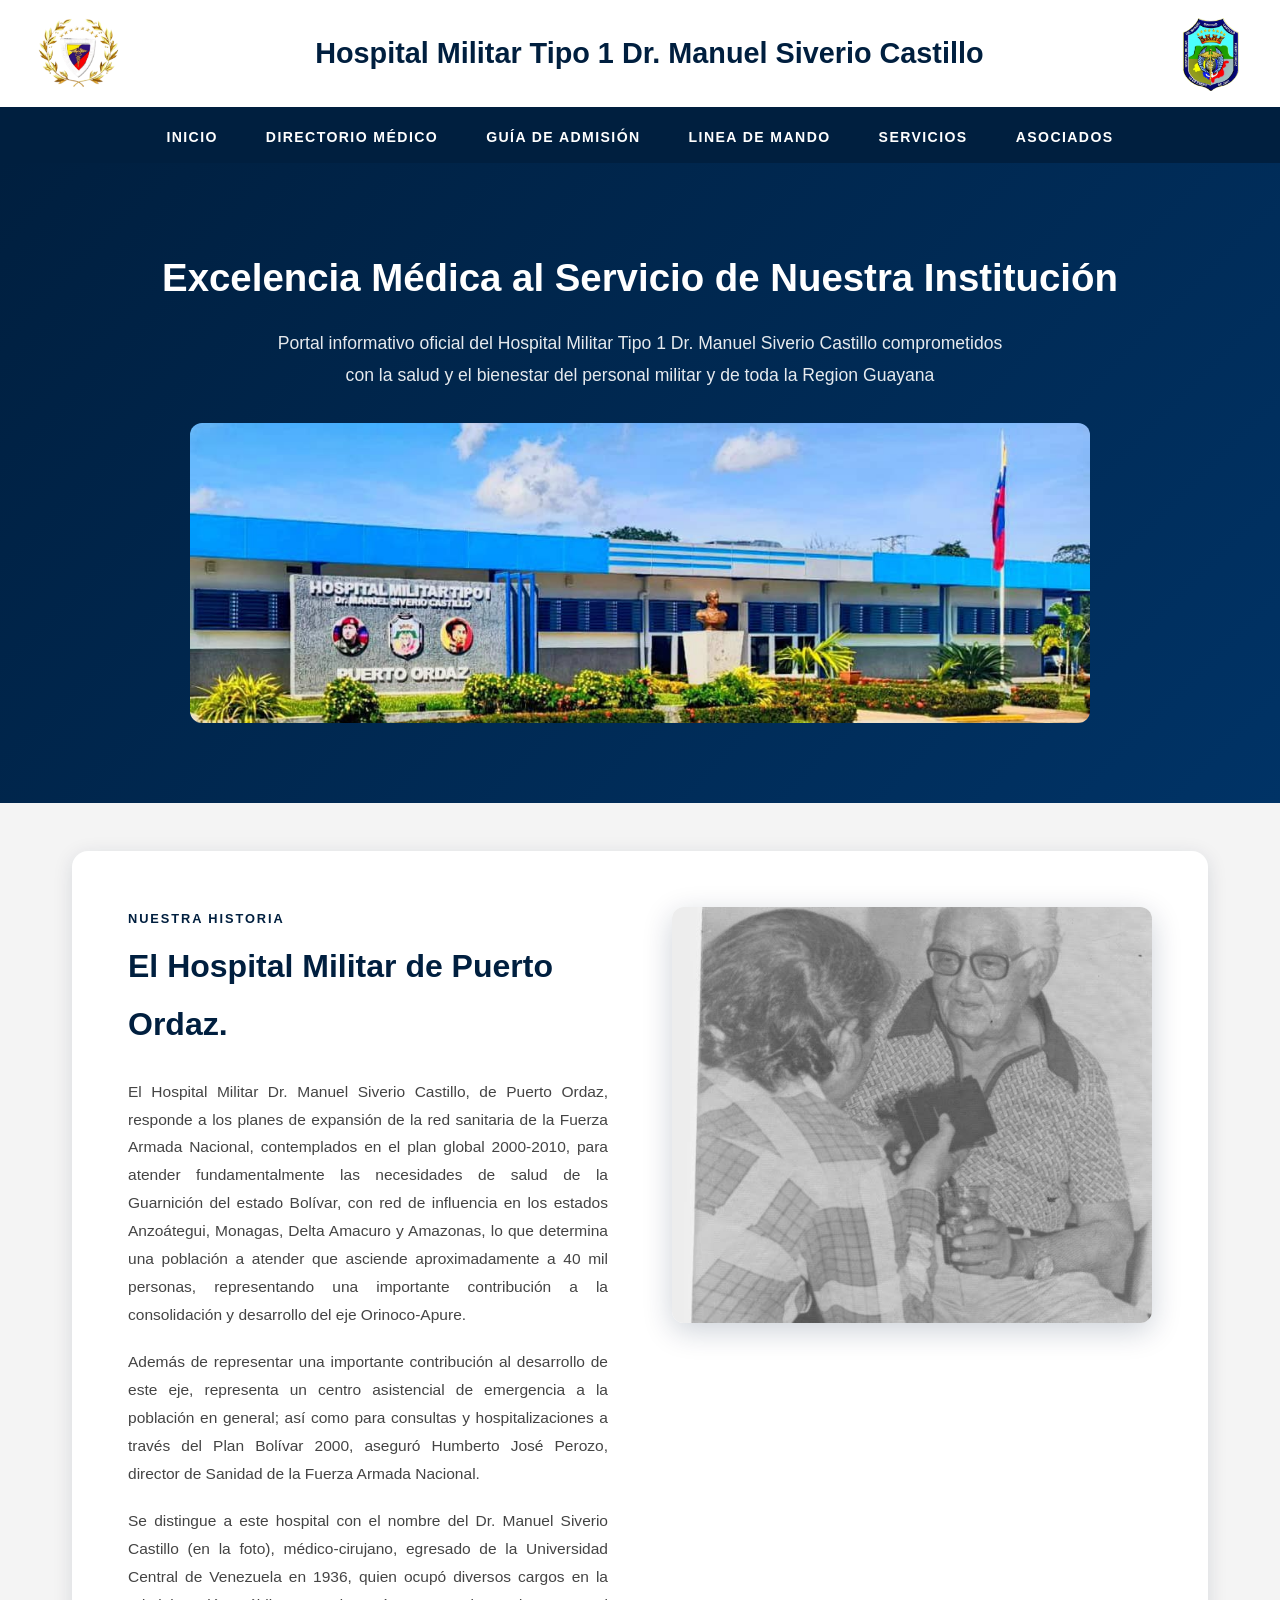
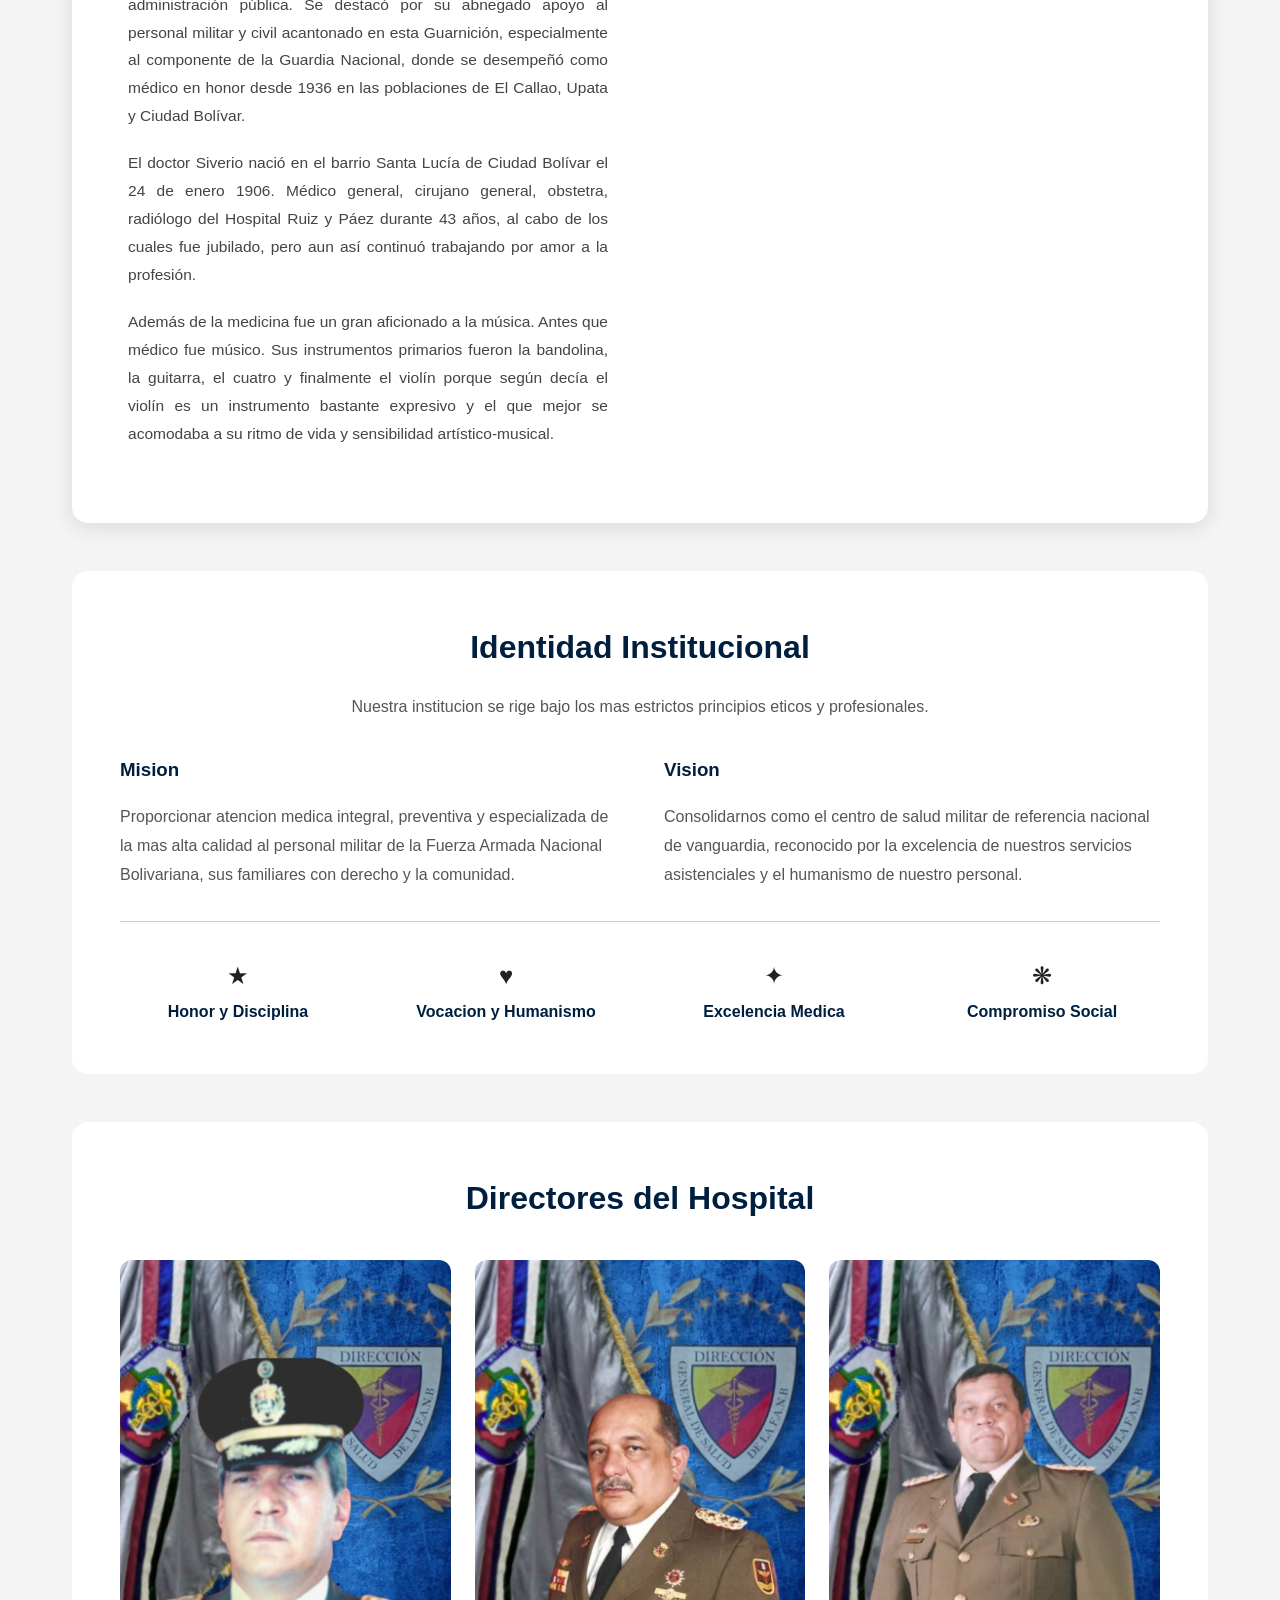
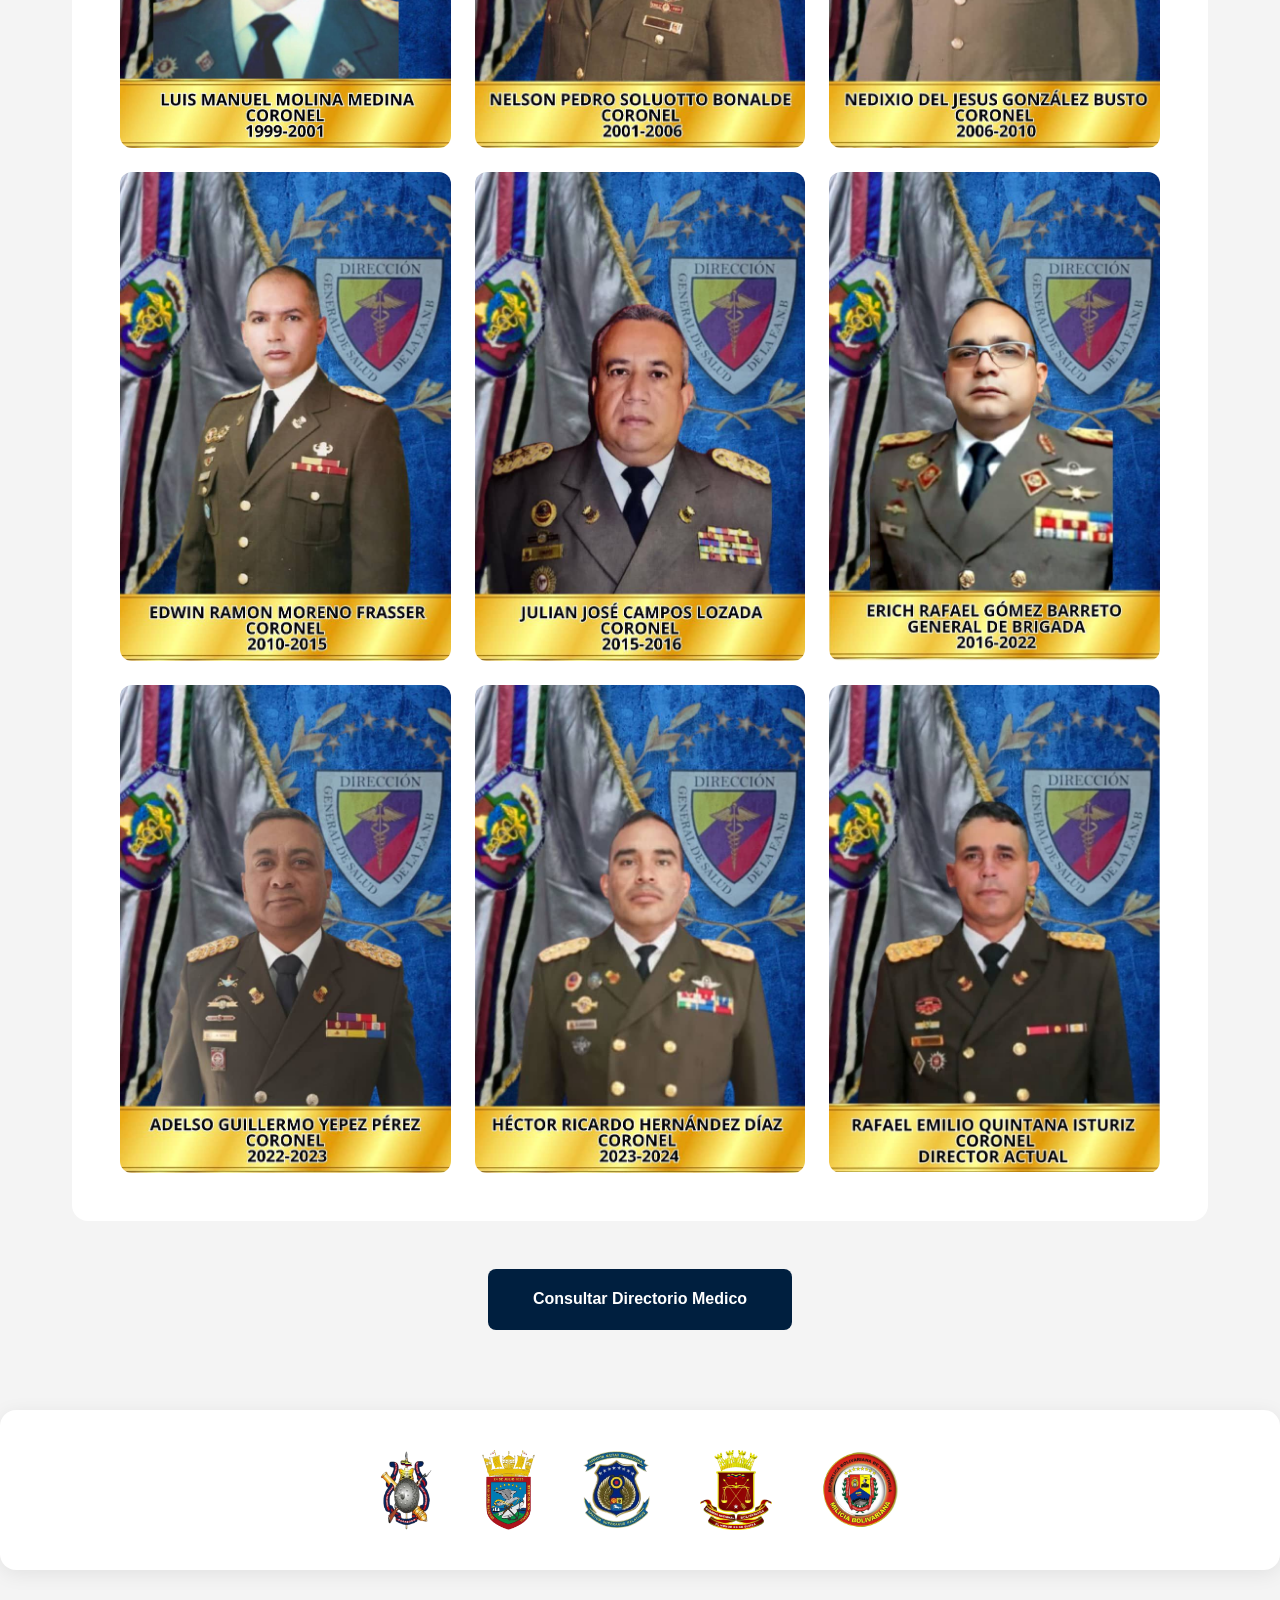
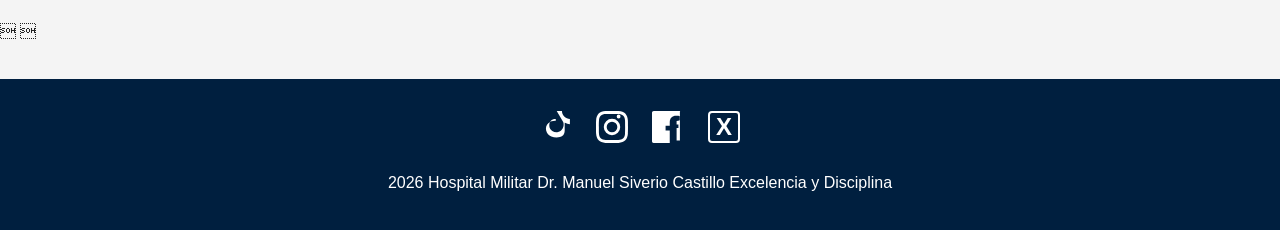
<file: hospital-militar/index.html>
﻿<!DOCTYPE html><html lang="es"><head><meta charset="UTF-8"><meta name="viewport" content="width=device-width, initial-scale=1.0"><title>Hospital Militar Dr. Manuel Siverio Castillo</title><link rel="stylesheet" href="./css/styles.css"></head><body><header style="background:#fff;padding:1rem 2rem;display:flex;justify-content:space-between;align-items:center;border-bottom:5px solid #001f3f;box-shadow:0 2px 10px rgba(0,0,0,0.1)"><img src="./img/logo-direccion.png" style="height:75px;width:auto;object-fit:contain;mix-blend-mode:multiply"><div style="text-align: center;"><h2 style="color: #001f3f; font-size: 1.8rem; font-weight: 700; font-style: normal; display: inline;">Hospital Militar Tipo 1</h2><span style="color: #001f3f; font-size: 1.8rem; font-weight: 700; font-style: normal; margin-left: 0.5rem;">Dr. Manuel Siverio Castillo</span></div><img src="./img/logo-hospital.png" style="height:75px;width:auto;object-fit:contain;mix-blend-mode:multiply"></header><nav style="background:#001f3f;padding:0.8rem 2rem;display:flex;justify-content:center;gap:3rem"><a href="./index.html" style="color:#fff;text-decoration:none;font-weight:600;font-size:0.88rem;text-transform:uppercase;letter-spacing:0.1em">Inicio</a><a href="./especialidades.html" style="color:#fff;text-decoration:none;font-weight:600;font-size:0.88rem;text-transform:uppercase;letter-spacing:0.1em">Directorio Médico</a><a href="./guia-admision.html" style="color:#fff;text-decoration:none;font-weight:600;font-size:0.88rem;text-transform:uppercase;letter-spacing:0.1em">Guía de Admisión</a><a href="./linea-mando.html" style="color:#fff;text-decoration:none;font-weight:600;font-size:0.88rem;text-transform:uppercase;letter-spacing:0.1em">Linea de Mando</a><a href="./servicios.html" style="color:#fff;text-decoration:none;font-weight:600;font-size:0.88rem;text-transform:uppercase;letter-spacing:0.1em">Servicios</a><a href="./asociados.html" style="color:#fff;text-decoration:none;font-weight:600;font-size:0.88rem;text-transform:uppercase;letter-spacing:0.1em">Asociados</a></nav><section style="text-align:center;padding:5rem 2rem;background:linear-gradient(135deg,#001f3f,#003366);color:#fff"><h1 style="font-size:2.4rem;font-weight:700;margin-bottom:1rem">Excelencia Médica al Servicio de Nuestra Institución</h1><p style="font-size:1.1rem;max-width:750px;margin:0 auto;opacity:0.9">Portal informativo oficial del Hospital Militar Tipo 1 Dr. Manuel Siverio Castillo comprometidos con la salud y el bienestar del personal militar y de toda la Region Guayana</p><img src="./img/fachada-hospital.jpeg" style="width: 100%; max-width: 900px; height: 300px; object-fit: cover; border-radius: 12px; margin-top: 2rem; display: block; margin-left: auto; margin-right: auto;"> </section><div style="max-width:1200px;margin:0 auto;padding:3rem 2rem"><section style="display:grid;grid-template-columns:1fr 1fr;gap:4rem;align-items:start;background:#fff;padding:3.5rem;border-radius:16px;box-shadow:0 4px 20px rgba(0,31,63,0.12);margin-bottom:3rem"><div><p style="font-size:0.8rem;font-weight:700;letter-spacing:0.15em;color:#001f3f;text-transform:uppercase;margin-bottom:0.5rem">Nuestra Historia</p><h2 style="font-size:2rem;color:#001f3f;margin-bottom:1.5rem;font-weight:700">El Hospital Militar de Puerto Ordaz.</h2><p style="margin-bottom:1.2rem;text-align:justify;color:#444;font-size:0.97rem;line-height:1.8">El Hospital Militar Dr. Manuel Siverio Castillo, de Puerto Ordaz, responde a los planes de expansión de la red sanitaria de la Fuerza Armada Nacional, contemplados en el plan global 2000-2010, para atender fundamentalmente las necesidades de salud de la Guarnición del estado Bolívar, con red de influencia en los estados Anzoátegui, Monagas, Delta Amacuro y Amazonas, lo que determina una población a atender que asciende aproximadamente a 40 mil personas, representando una importante contribución a la consolidación y desarrollo del eje Orinoco-Apure.</p><p style="margin-bottom:1.2rem;text-align:justify;color:#444;font-size:0.97rem;line-height:1.8">Además de representar una importante contribución al desarrollo de este eje, representa un centro asistencial de emergencia a la población en general; así como para consultas y hospitalizaciones a través del Plan Bolívar 2000, aseguró Humberto José Perozo, director de Sanidad de la Fuerza Armada Nacional.</p><p style="margin-bottom:1.2rem;text-align:justify;color:#444;font-size:0.97rem;line-height:1.8">Se distingue a este hospital con el nombre del Dr. Manuel Siverio Castillo (en la foto), médico-cirujano, egresado de la Universidad Central de Venezuela en 1936, quien ocupó diversos cargos en la administración pública. Se destacó por su abnegado apoyo al personal militar y civil acantonado en esta Guarnición, especialmente al componente de la Guardia Nacional, donde se desempeñó como médico en honor desde 1936 en las poblaciones de El Callao, Upata y Ciudad Bolívar.</p><p style="margin-bottom:1.2rem;text-align:justify;color:#444;font-size:0.97rem;line-height:1.8">El doctor Siverio nació en el barrio Santa Lucía de Ciudad Bolívar el 24 de enero 1906. Médico general, cirujano general, obstetra, radiólogo del Hospital Ruiz y Páez durante 43 años, al cabo de los cuales fue jubilado, pero aun así continuó trabajando por amor a la profesión.</p><p style="margin-bottom:1.2rem;text-align:justify;color:#444;font-size:0.97rem;line-height:1.8">Además de la medicina fue un gran aficionado a la música. Antes que médico fue músico. Sus instrumentos primarios fueron la bandolina, la guitarra, el cuatro y finalmente el violín porque según decía el violín es un instrumento bastante expresivo y el que mejor se acomodaba a su ritmo de vida y sensibilidad artístico-musical.</p></div><div style="position:sticky;top:2rem"><img src="./img/doctor-siverio.jpg" style="width:100%;border-radius:12px;box-shadow:0 8px 30px rgba(0,31,63,0.2)"></div></section> <section style="background:#fff;padding:3rem;border-radius:16px;margin-bottom:3rem;text-align:center"><h2 style="font-size:2rem;color:#001f3f;margin-bottom:1rem">Identidad Institucional</h2><p style="color:#555;max-width:700px;margin:0 auto 2rem">Nuestra institucion se rige bajo los mas estrictos principios eticos y profesionales.</p><div class="grid-mision-vision" style="display:grid;grid-template-columns:1fr 1fr;gap:3rem;text-align:left;margin-bottom:2rem"><div><h3 style="color:#001f3f;margin-bottom:1rem">Mision</h3><p style="color:#555;line-height:1.8">Proporcionar atencion medica integral, preventiva y especializada de la mas alta calidad al personal militar de la Fuerza Armada Nacional Bolivariana, sus familiares con derecho y la comunidad.</p></div><div><h3 style="color:#001f3f;margin-bottom:1rem">Vision</h3><p style="color:#555;line-height:1.8">Consolidarnos como el centro de salud militar de referencia nacional de vanguardia, reconocido por la excelencia de nuestros servicios asistenciales y el humanismo de nuestro personal.</p></div></div><div class="grid-valores" style="display:grid;grid-template-columns:repeat(4,1fr);gap:2rem;border-top:1px solid #ccc;padding-top:2rem"><div style="text-align:center"><p style="font-size:1.5rem">★</p><p style="font-weight:600;color:#001f3f">Honor y Disciplina</p></div><div style="text-align:center"><p style="font-size:1.5rem">♥</p><p style="font-weight:600;color:#001f3f">Vocacion y Humanismo</p></div><div style="text-align:center"><p style="font-size:1.5rem">✦</p><p style="font-weight:600;color:#001f3f">Excelencia Medica</p></div><div style="text-align:center"><p style="font-size:1.5rem">❋</p><p style="font-weight:600;color:#001f3f">Compromiso Social</p></div></div></section><section style="background:#fff;padding:3rem;border-radius:16px;margin-bottom:3rem"><h2 style="font-size:2rem;color:#001f3f;text-align:center;margin-bottom:2rem">Directores del Hospital</h2><div class="grid-directores" style="display:grid;grid-template-columns:repeat(3,1fr);gap:1.5rem"><div style="border-radius:12px;overflow:hidden"><img src="./img/director-1.jpg" style="width:100%;height:auto;object-fit:contain;display:block"></div><div style="border-radius:12px;overflow:hidden"><img src="./img/director-2.jpg" style="width:100%;height:auto;object-fit:contain;display:block"></div><div style="border-radius:12px;overflow:hidden"><img src="./img/director-3.jpg" style="width:100%;height:auto;object-fit:contain;display:block"></div><div style="border-radius:12px;overflow:hidden"><img src="./img/director-4.jpg" style="width:100%;height:auto;object-fit:contain;display:block"></div><div style="border-radius:12px;overflow:hidden"><img src="./img/director-5.jpg" style="width:100%;height:auto;object-fit:contain;display:block"></div><div style="border-radius:12px;overflow:hidden"><img src="./img/director-6.jpg" style="width:100%;height:auto;object-fit:contain;display:block"></div><div style="border-radius:12px;overflow:hidden"><img src="./img/director-7.jpg" style="width:100%;height:auto;object-fit:contain;display:block"></div><div style="border-radius:12px;overflow:hidden"><img src="./img/director-8.jpg" style="width:100%;height:auto;object-fit:contain;display:block"></div><div style="border-radius:12px;overflow:hidden"><img src="./img/director-9.jpg" style="width:100%;height:auto;object-fit:contain;display:block"></div></div></section><div style="text-align:center;margin:2rem 0"><a href="./especialidades.html" style="background:#001f3f;color:#fff;padding:1rem 2.8rem;text-decoration:none;font-weight:700;border-radius:8px;display:inline-block">Consultar Directorio Medico</a></div></div> <section style="background: white; padding: 2.5rem; border-radius: 16px; margin-bottom: 3rem; box-shadow: 0 4px 20px rgba(0,0,0,0.08);">
    <div style="display: flex; justify-content: center; align-items: center; gap: 3rem; flex-wrap: wrap;">
        <img src="./img/elemento5.png" style="height: 80px; width: auto; object-fit: contain;">
        <img src="./img/elemento3.png" style="height: 80px; width: auto; object-fit: contain;">
        <img src="./img/elemento2.png" style="height: 80px; width: auto; object-fit: contain;">
        <img src="./img/elemento4.png" style="height: 80px; width: auto; object-fit: contain;">
        <img src="./img/elemento1.png" style="height: 80px; width: auto; object-fit: contain;">
    </div>
</section>

 
<script src="./js/app.js"></script>
<footer style="background-color: #001f3f; color: white; text-align: center; padding: 2rem; margin-top: 2rem;">
    <div style="display: flex; justify-content: center; gap: 1.5rem; margin-bottom: 1rem;">
        <a href="https://www.tiktok.com/@hospimilptordaz?_r=1&_t=ZS-96qkJrQTjtt" target="_blank" style="color: white;">
            <svg xmlns="http://www.w3.org/2000/svg" width="32" height="32" fill="currentColor" viewBox="0 0 24 24"><path d="M12.525.02c1.31-.02 2.61-.01 3.91-.02.08 1.53.63 3.09 1.75 4.17 1.12 1.11 2.7 1.62 4.24 1.79v4.03c-1.28-.2-2.53-.59-3.69-1.17-.07-.03-.14-.06-.21-.1V15c0 2.14-1.41 4.1-3.58 4.56-2.17.46-4.54.3-6.45-.42-1.91-.72-3.4-2.45-3.88-4.48-.47-2.03.08-4.1 1.6-5.43 1.52-1.33 3.63-1.96 5.64-1.83V6.1c-1.43-.1-2.87.4-3.8 1.44-.91 1.04-1.21 2.53-1.04 3.95.17 1.42.97 2.73 2.2 3.52 1.23.79 2.83 1.1 4.35 0.75 1.52-.35 2.78-1.37 3.52-2.8 0.74-1.43 0.83-3.1 0.4-4.57z"/></svg>
        </a>
        <a href="https://www.instagram.com/hospimilptordaz?utm_source=qr&igsh=MXhvaG5kcXFnY3A3Yw==" target="_blank" style="color: white;">
            <svg xmlns="http://www.w3.org/2000/svg" width="32" height="32" fill="currentColor" viewBox="0 0 24 24"><path d="M12 2.163c3.204 0 3.584.012 4.85.07 1.366.062 2.633.332 3.608 1.308.975.975 1.245 2.242 1.308 3.608.058 1.266.07 1.646.07 4.85s-.012 3.584-.07 4.85c-.062 1.366-.332 2.633-1.308 3.608-.975.975-2.242 1.245-3.608 1.308-1.266.058-1.646.07-4.85.07s-3.584-.012-4.85-.07c-1.366-.062-2.633-.332-3.608-1.308-.975-.975-1.245-2.242-1.308-3.608-.058-1.266-.07-1.646-.07-4.85s.012-3.584.07-4.85c.062-1.366.332-2.633 1.308-3.608.975-.975 2.242-1.245 3.608-1.308 1.266-.058 1.646-.07 4.85-.07zM12 0C8.741 0 8.333.014 7.053.072 2.695.272.273 2.69.073 7.052.014 8.333 0 8.741 0 12s.014 3.667.072 4.947c.2 4.358 2.618 6.78 6.98 6.98 1.281.058 1.688.07 4.948.07s3.667-.014 4.947-.072c4.358-.2 6.78-2.618 6.98-6.98.058-1.281.07-1.688.07-4.948s-.014-3.667-.072-4.947c-.2-4.358-2.618-6.78-6.98-6.98-1.281-.058-1.688-.07-4.948-.07zM12 5.838a6.162 6.162 0 1 0 0 12.324 6.162 6.162 0 0 0 0-12.324zM12 16a4 4 0 1 1 0-8 4 4 0 0 1 0 8zm6.406-11.845a1.44 1.44 0 1 0-2.88 0 1.44 1.44 0 0 0 2.88 0z"/></svg>
        </a>
        <a href="https://www.facebook.com/profile.php?id=61576676690830" target="_blank" style="color: white;">
            <svg xmlns="http://www.w3.org/2000/svg" width="32" height="32" fill="currentColor" viewBox="0 0 24 24"><path d="M22.675 0h-21.35c-.732 0-1.326.593-1.326 1.326v21.354c0 .733.594 1.326 1.326 1.326h11.992v-9.294h-3.128v-3.622h3.128v-2.671c0-3.1 1.893-4.788 4.659-4.788 1.325 0 2.463.099 2.795.239v3.05a4.833 4.833 0 0 1-2.318.61v2.587h1.375v2.671h-1.375v9.295h2.475v-21.354c0-.733.594-1.326 1.326-1.326z"/></svg>
        </a>
        <a href="https://x.com/hmptordaz82680?s=21" target="_blank" style="color: white; font-size: 1.5rem; font-weight: 900; display: inline-flex; align-items: center; justify-content: center; width: 32px; height: 32px; border: 2px solid white; border-radius: 4px; text-decoration: none;">X</a>
    </div>
    <p>2026 Hospital Militar Dr. Manuel Siverio Castillo Excelencia y Disciplina</p>
</footer>
</body></html>
</file>
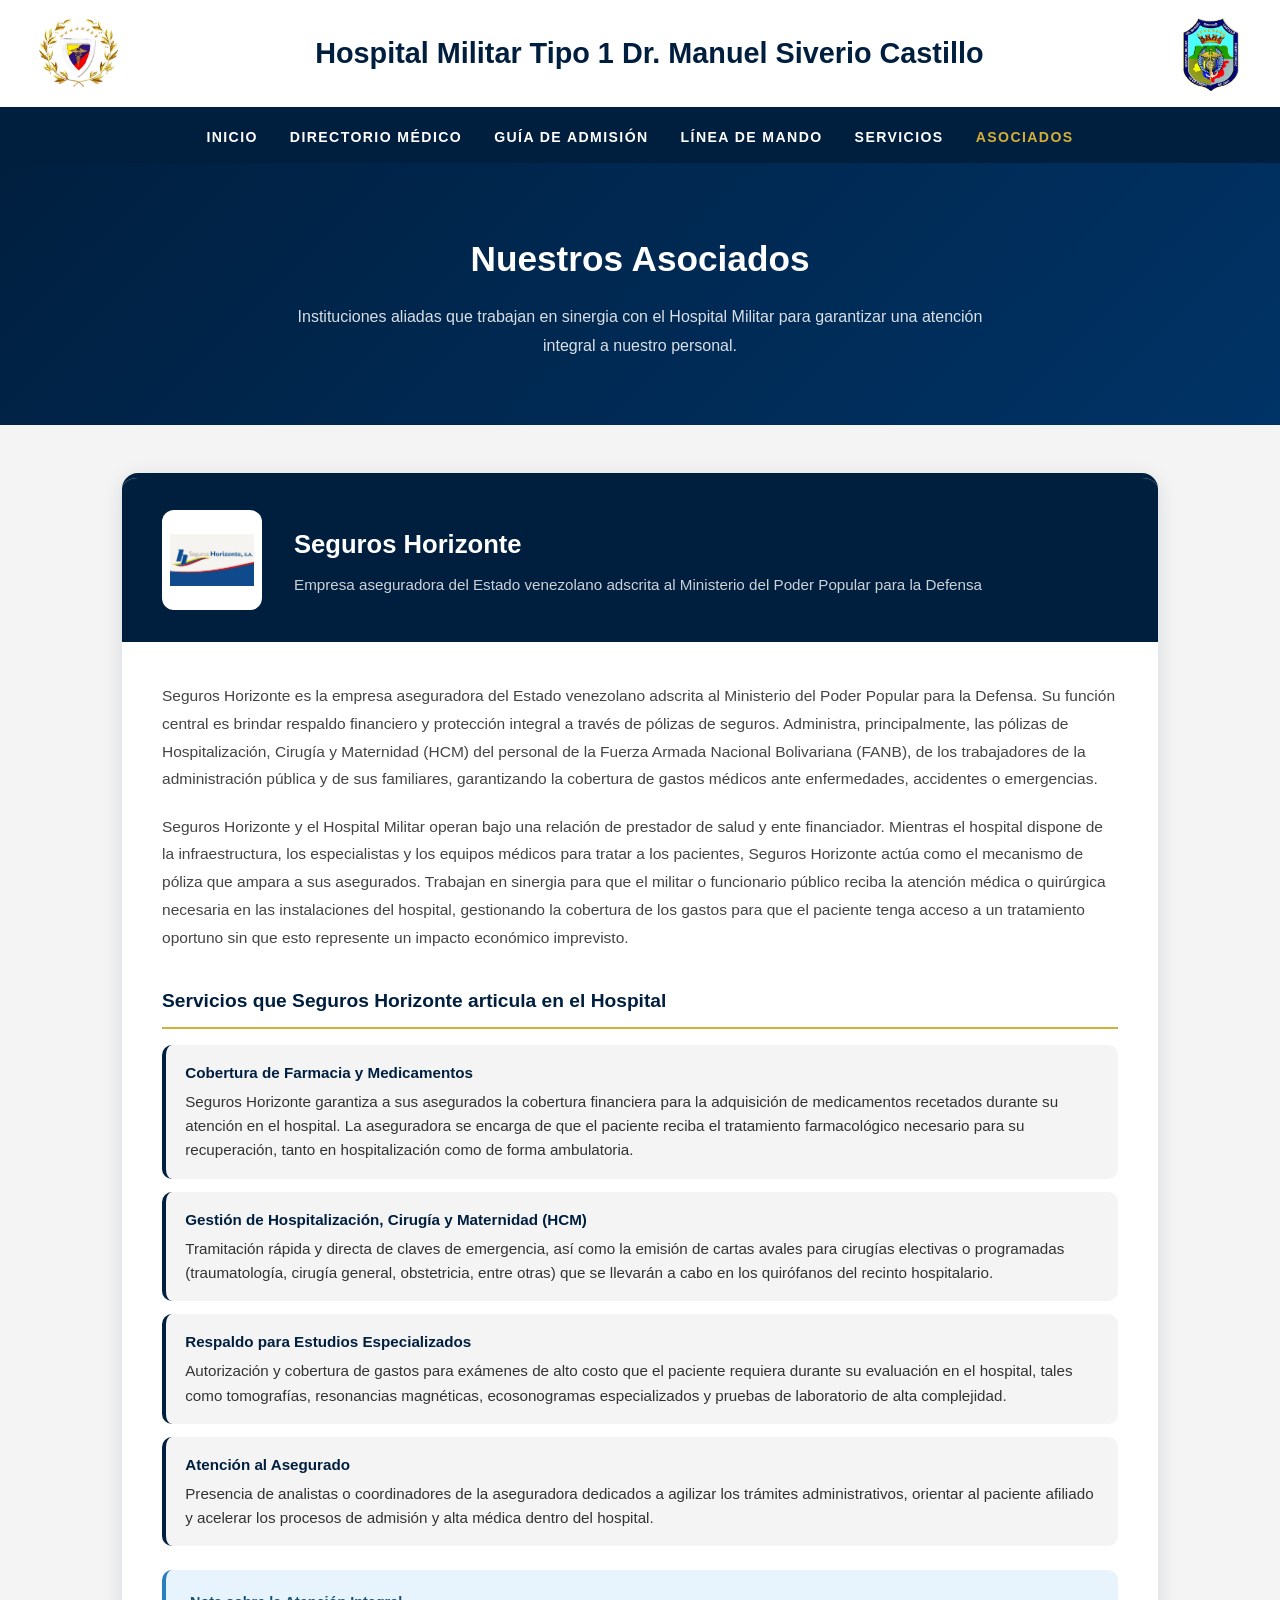
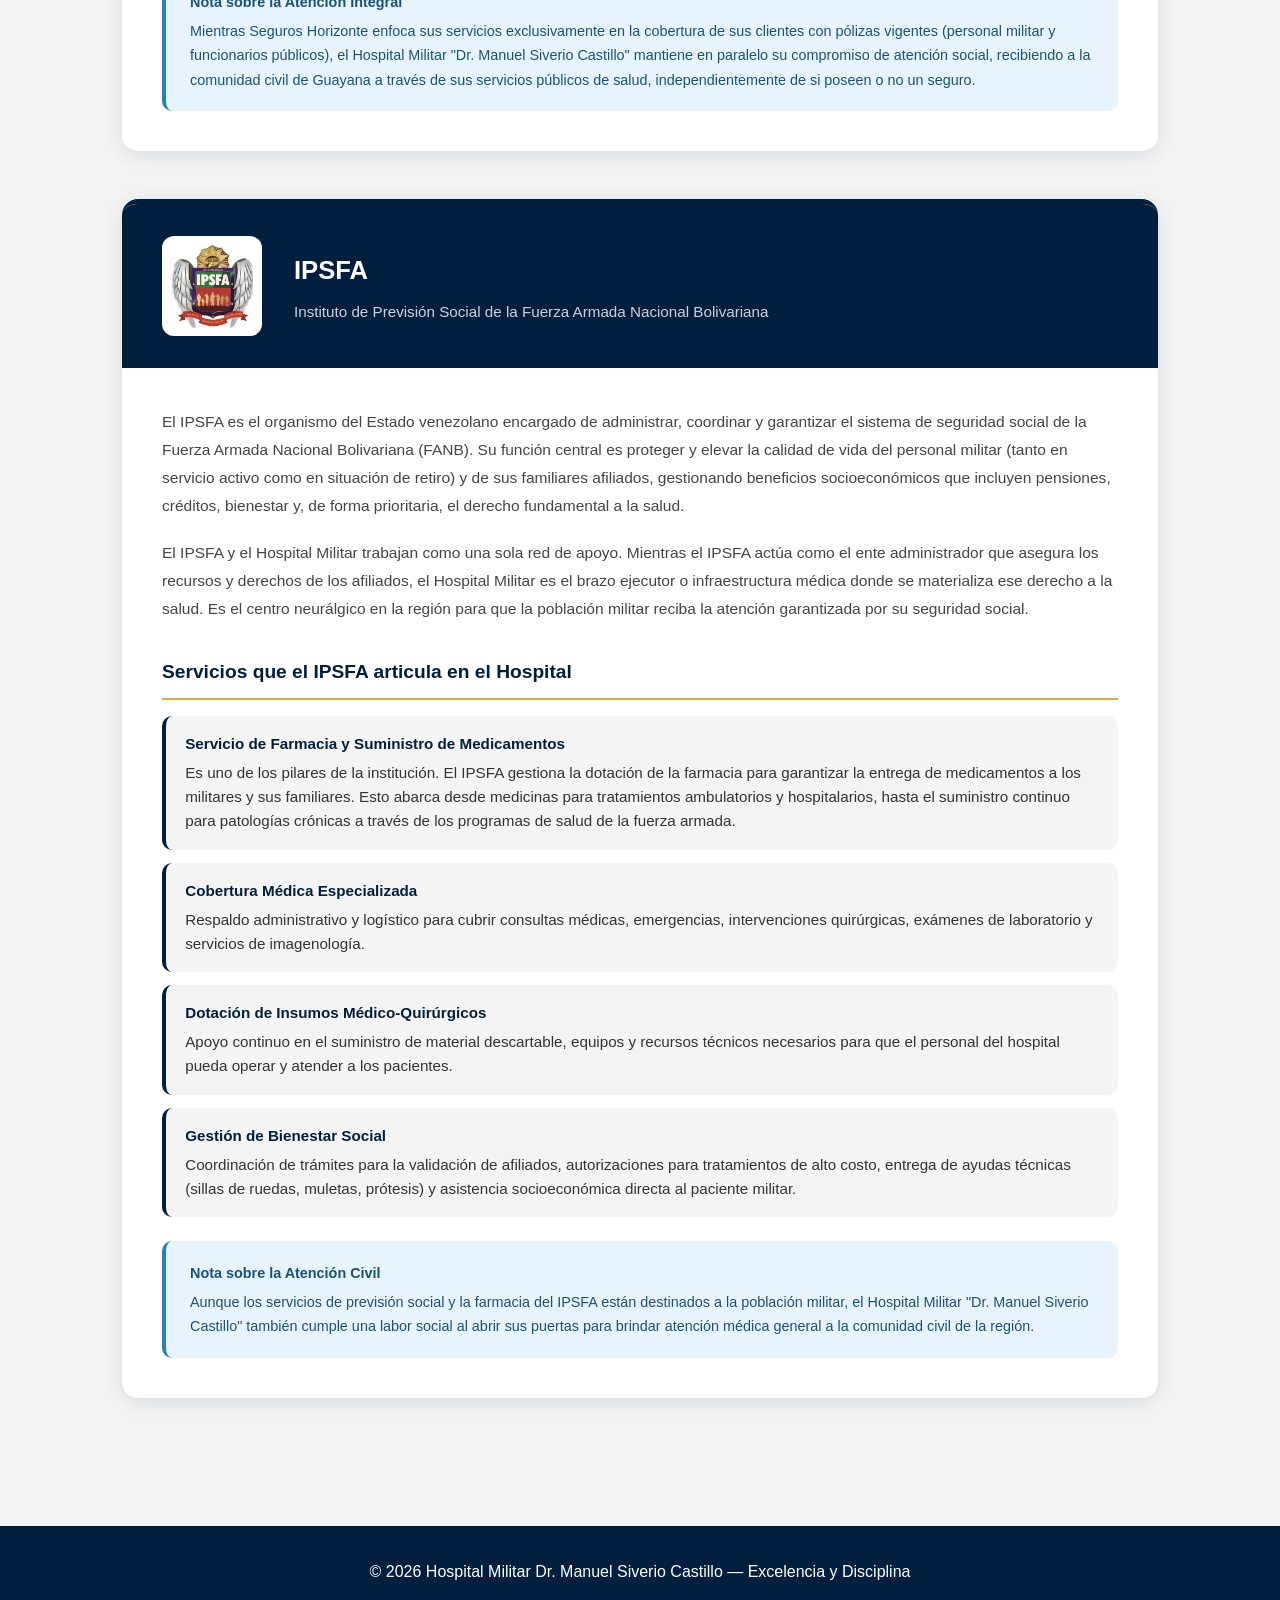
<file: hospital-militar/asociados.html>
<!DOCTYPE html>
<html lang="es">
<head>
  <meta charset="UTF-8">
  <meta name="viewport" content="width=device-width, initial-scale=1.0">
  <title>Asociados - Hospital Militar Dr. Manuel Siverio Castillo</title>
  <link rel="stylesheet" href="./css/styles.css">
  <style>
    .asociados-container {
      max-width: 1100px;
      margin: 0 auto;
      padding: 3rem 2rem;
    }
    .asociado-card {
      background: #fff;
      border-radius: 16px;
      box-shadow: 0 4px 20px rgba(0,31,63,0.12);
      margin-bottom: 3rem;
      overflow: hidden;
      border-top: 5px solid #001f3f;
    }
    .asociado-header {
      background: #001f3f;
      padding: 2rem 2.5rem;
      display: flex;
      align-items: center;
      gap: 2rem;
    }
    .asociado-logo {
      width: 100px;
      height: 100px;
      object-fit: contain;
      background: #fff;
      border-radius: 12px;
      padding: 8px;
      flex-shrink: 0;
    }
    .asociado-logo-placeholder {
      width: 100px;
      height: 100px;
      background: rgba(255,255,255,0.1);
      border-radius: 12px;
      border: 2px dashed rgba(255,255,255,0.3);
      display: flex;
      align-items: center;
      justify-content: center;
      flex-shrink: 0;
      font-size: 0.7rem;
      color: rgba(255,255,255,0.5);
      text-align: center;
    }
    .asociado-header-info h2 {
      color: #fff;
      font-size: 1.6rem;
      font-weight: 700;
      margin-bottom: 0.3rem;
    }
    .asociado-header-info p {
      color: rgba(255,255,255,0.8);
      font-size: 0.95rem;
    }
    .asociado-body {
      padding: 2.5rem;
    }
    .asociado-body p {
      color: #444;
      line-height: 1.8;
      margin-bottom: 1.2rem;
      font-size: 0.97rem;
    }
    .servicios-titulo {
      color: #001f3f;
      font-size: 1.2rem;
      font-weight: 700;
      margin: 2rem 0 1rem;
      padding-bottom: 0.5rem;
      border-bottom: 2px solid #d4af37;
    }
    .servicios-lista {
      list-style: none;
      padding: 0;
    }
    .servicios-lista li {
      padding: 1rem 1.2rem;
      margin-bottom: 0.8rem;
      border-radius: 10px;
      background: #f4f4f4;
      border-left: 4px solid #001f3f;
      color: #333;
      font-size: 0.95rem;
      line-height: 1.6;
    }
    .servicios-lista li strong {
      color: #001f3f;
      display: block;
      margin-bottom: 0.3rem;
    }
    .nota-box {
      background: #e8f4fd;
      border-radius: 10px;
      padding: 1.2rem 1.5rem;
      border-left: 4px solid #2980b9;
      margin-top: 1.5rem;
      font-size: 0.9rem;
      color: #1a5276;
      line-height: 1.7;
    }
    .nota-box strong {
      display: block;
      margin-bottom: 0.3rem;
    }
  </style>
</head>
<body>

  <header style="background:#fff;padding:1rem 2rem;display:flex;justify-content:space-between;align-items:center;border-bottom:5px solid #001f3f;box-shadow:0 2px 10px rgba(0,0,0,0.1)">
    <img src="./img/logo-direccion.png" style="height:75px;width:auto;object-fit:contain;">
    <div style="text-align:center">
      <h2 style="color:#001f3f;font-size:1.8rem;font-weight:700;">Hospital Militar Tipo 1 Dr. Manuel Siverio Castillo</h2>
    </div>
    <img src="./img/logo-hospital.png" style="height:75px;width:auto;object-fit:contain;">
  </header>

  <nav style="background:#001f3f;padding:0.8rem 2rem;display:flex;justify-content:center;gap:2rem;flex-wrap:wrap">
    <a href="./index.html" style="color:#fff;text-decoration:none;font-weight:600;font-size:0.88rem;text-transform:uppercase;letter-spacing:0.1em">Inicio</a>
    <a href="./especialidades.html" style="color:#fff;text-decoration:none;font-weight:600;font-size:0.88rem;text-transform:uppercase;letter-spacing:0.1em">Directorio Médico</a>
    <a href="./guia-admision.html" style="color:#fff;text-decoration:none;font-weight:600;font-size:0.88rem;text-transform:uppercase;letter-spacing:0.1em">Guía de Admisión</a>
    <a href="./linea-mando.html" style="color:#fff;text-decoration:none;font-weight:600;font-size:0.88rem;text-transform:uppercase;letter-spacing:0.1em">Línea de Mando</a>
    <a href="./servicios.html" style="color:#fff;text-decoration:none;font-weight:600;font-size:0.88rem;text-transform:uppercase;letter-spacing:0.1em">Servicios</a>
    <a href="./asociados.html" style="color:#d4af37;text-decoration:none;font-weight:600;font-size:0.88rem;text-transform:uppercase;letter-spacing:0.1em">Asociados</a>
  </nav>

  <section style="text-align:center;padding:4rem 2rem;background:linear-gradient(135deg,#001f3f,#003366);color:#fff">
    <h1 style="font-size:2.2rem;font-weight:700;margin-bottom:0.8rem">Nuestros Asociados</h1>
    <p style="font-size:1rem;opacity:0.85;max-width:700px;margin:0 auto">Instituciones aliadas que trabajan en sinergia con el Hospital Militar para garantizar una atención integral a nuestro personal.</p>
  </section>

  <div class="asociados-container">

    <!-- SEGUROS HORIZONTE -->
    <div class="asociado-card">
      <div class="asociado-header">
        <img src="./img/logo-sh.jpeg" alt="Logo Seguros Horizonte" class="asociado-logo">
        <div class="asociado-header-info">
          <h2>Seguros Horizonte</h2>
          <p>Empresa aseguradora del Estado venezolano adscrita al Ministerio del Poder Popular para la Defensa</p>
        </div>
      </div>
      <div class="asociado-body">
        <p>Seguros Horizonte es la empresa aseguradora del Estado venezolano adscrita al Ministerio del Poder Popular para la Defensa. Su función central es brindar respaldo financiero y protección integral a través de pólizas de seguros. Administra, principalmente, las pólizas de Hospitalización, Cirugía y Maternidad (HCM) del personal de la Fuerza Armada Nacional Bolivariana (FANB), de los trabajadores de la administración pública y de sus familiares, garantizando la cobertura de gastos médicos ante enfermedades, accidentes o emergencias.</p>
        <p>Seguros Horizonte y el Hospital Militar operan bajo una relación de prestador de salud y ente financiador. Mientras el hospital dispone de la infraestructura, los especialistas y los equipos médicos para tratar a los pacientes, Seguros Horizonte actúa como el mecanismo de póliza que ampara a sus asegurados. Trabajan en sinergia para que el militar o funcionario público reciba la atención médica o quirúrgica necesaria en las instalaciones del hospital, gestionando la cobertura de los gastos para que el paciente tenga acceso a un tratamiento oportuno sin que esto represente un impacto económico imprevisto.</p>

        <h3 class="servicios-titulo">Servicios que Seguros Horizonte articula en el Hospital</h3>
        <ul class="servicios-lista">
          <li>
            <strong>Cobertura de Farmacia y Medicamentos</strong>
            Seguros Horizonte garantiza a sus asegurados la cobertura financiera para la adquisición de medicamentos recetados durante su atención en el hospital. La aseguradora se encarga de que el paciente reciba el tratamiento farmacológico necesario para su recuperación, tanto en hospitalización como de forma ambulatoria.
          </li>
          <li>
            <strong>Gestión de Hospitalización, Cirugía y Maternidad (HCM)</strong>
            Tramitación rápida y directa de claves de emergencia, así como la emisión de cartas avales para cirugías electivas o programadas (traumatología, cirugía general, obstetricia, entre otras) que se llevarán a cabo en los quirófanos del recinto hospitalario.
          </li>
          <li>
            <strong>Respaldo para Estudios Especializados</strong>
            Autorización y cobertura de gastos para exámenes de alto costo que el paciente requiera durante su evaluación en el hospital, tales como tomografías, resonancias magnéticas, ecosonogramas especializados y pruebas de laboratorio de alta complejidad.
          </li>
          <li>
            <strong>Atención al Asegurado</strong>
            Presencia de analistas o coordinadores de la aseguradora dedicados a agilizar los trámites administrativos, orientar al paciente afiliado y acelerar los procesos de admisión y alta médica dentro del hospital.
          </li>
        </ul>

        <div class="nota-box">
          <strong>Nota sobre la Atención Integral</strong>
          Mientras Seguros Horizonte enfoca sus servicios exclusivamente en la cobertura de sus clientes con pólizas vigentes (personal militar y funcionarios públicos), el Hospital Militar "Dr. Manuel Siverio Castillo" mantiene en paralelo su compromiso de atención social, recibiendo a la comunidad civil de Guayana a través de sus servicios públicos de salud, independientemente de si poseen o no un seguro.
        </div>
      </div>
    </div>

    <!-- IPSFA -->
    <div class="asociado-card">
      <div class="asociado-header">
        <img src="./img/logo-ipsfa.jpeg" alt="Logo IPSFA" class="asociado-logo">
        <div class="asociado-header-info">
          <h2>IPSFA</h2>
          <p>Instituto de Previsión Social de la Fuerza Armada Nacional Bolivariana</p>
        </div>
      </div>
      <div class="asociado-body">
        <p>El IPSFA es el organismo del Estado venezolano encargado de administrar, coordinar y garantizar el sistema de seguridad social de la Fuerza Armada Nacional Bolivariana (FANB). Su función central es proteger y elevar la calidad de vida del personal militar (tanto en servicio activo como en situación de retiro) y de sus familiares afiliados, gestionando beneficios socioeconómicos que incluyen pensiones, créditos, bienestar y, de forma prioritaria, el derecho fundamental a la salud.</p>
        <p>El IPSFA y el Hospital Militar trabajan como una sola red de apoyo. Mientras el IPSFA actúa como el ente administrador que asegura los recursos y derechos de los afiliados, el Hospital Militar es el brazo ejecutor o infraestructura médica donde se materializa ese derecho a la salud. Es el centro neurálgico en la región para que la población militar reciba la atención garantizada por su seguridad social.</p>

        <h3 class="servicios-titulo">Servicios que el IPSFA articula en el Hospital</h3>
        <ul class="servicios-lista">
          <li>
            <strong>Servicio de Farmacia y Suministro de Medicamentos</strong>
            Es uno de los pilares de la institución. El IPSFA gestiona la dotación de la farmacia para garantizar la entrega de medicamentos a los militares y sus familiares. Esto abarca desde medicinas para tratamientos ambulatorios y hospitalarios, hasta el suministro continuo para patologías crónicas a través de los programas de salud de la fuerza armada.
          </li>
          <li>
            <strong>Cobertura Médica Especializada</strong>
            Respaldo administrativo y logístico para cubrir consultas médicas, emergencias, intervenciones quirúrgicas, exámenes de laboratorio y servicios de imagenología.
          </li>
          <li>
            <strong>Dotación de Insumos Médico-Quirúrgicos</strong>
            Apoyo continuo en el suministro de material descartable, equipos y recursos técnicos necesarios para que el personal del hospital pueda operar y atender a los pacientes.
          </li>
          <li>
            <strong>Gestión de Bienestar Social</strong>
            Coordinación de trámites para la validación de afiliados, autorizaciones para tratamientos de alto costo, entrega de ayudas técnicas (sillas de ruedas, muletas, prótesis) y asistencia socioeconómica directa al paciente militar.
          </li>
        </ul>

        <div class="nota-box">
          <strong>Nota sobre la Atención Civil</strong>
          Aunque los servicios de previsión social y la farmacia del IPSFA están destinados a la población militar, el Hospital Militar "Dr. Manuel Siverio Castillo" también cumple una labor social al abrir sus puertas para brindar atención médica general a la comunidad civil de la región.
        </div>
      </div>
    </div>

  </div>

  <footer style="background:#001f3f;color:#fff;text-align:center;padding:2rem;margin-top:2rem">
    <p>© 2026 Hospital Militar Dr. Manuel Siverio Castillo — Excelencia y Disciplina</p>
  </footer>

</body>
</html>
</file>
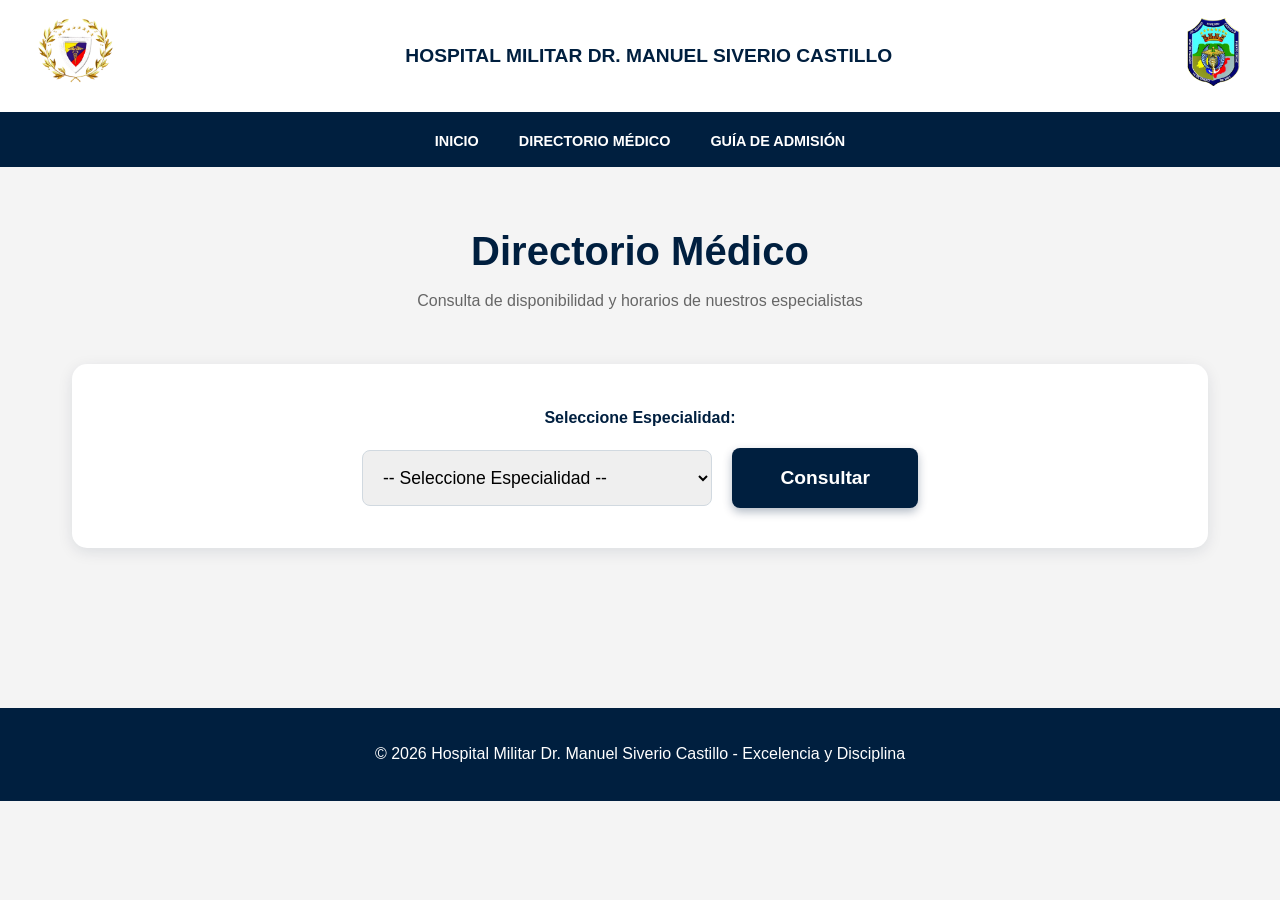
<file: hospital-militar/especialidades.html>
<!DOCTYPE html>
<html lang="es">
<head>
    <meta charset="UTF-8">
    <meta name="viewport" content="width=device-width, initial-scale=1.0">
    <title>Directorio Médico - Hospital Militar Dr. Manuel Siverio Castillo</title>
    <link rel="stylesheet" href="css/styles.css">
</head>
<body style="background-color: var(--gris-fondo);">
    <header>
        <div class="logo-container">
            <img src="./img/logo-direccion.png" alt="Logo Dirección">
        </div>
        <h1 style="color: var(--azul-marino); font-size: 1.2rem; text-align: center;">HOSPITAL MILITAR DR. MANUEL SIVERIO CASTILLO</h1>
        <div class="logo-container">
            <img src="./img/logo-hospital.png" alt="Logo Hospital">
        </div>
    </header>

    <nav>
        <a href="index.html">Inicio</a>
        <a href="especialidades.html">Directorio Médico</a>
        <a href="guia-admision.html">Guía de Admisión</a>
    </nav>

    <div class="container">
        <div style="text-align: center; margin-bottom: 3rem;">
            <h2 style="color: var(--azul-marino); font-size: 2.5rem;">Directorio Médico</h2>
            <p style="color: #666;">Consulta de disponibilidad y horarios de nuestros especialistas</p>
        </div>

        <div class="filter-box">
            <label for="especialidadSelect" style="display: block; margin-bottom: 15px; color: var(--azul-marino); font-weight: 600;">Seleccione Especialidad:</label>
            <select id="especialidadSelect"></select>
            <button id="consultarBtn" class="btn-principal">Consultar</button>
        </div>

        <div id="resultadoGrid">
            <!-- Renderizado dinámico de doctores -->
        </div>
    </div>

    <footer style="background-color: var(--azul-marino); color: white; text-align: center; padding: 2rem;">
        <p>&copy; 2026 Hospital Militar Dr. Manuel Siverio Castillo - Excelencia y Disciplina</p>
    </footer>

    <script src="js/app.js"></script>
</body>
</html>
</file>
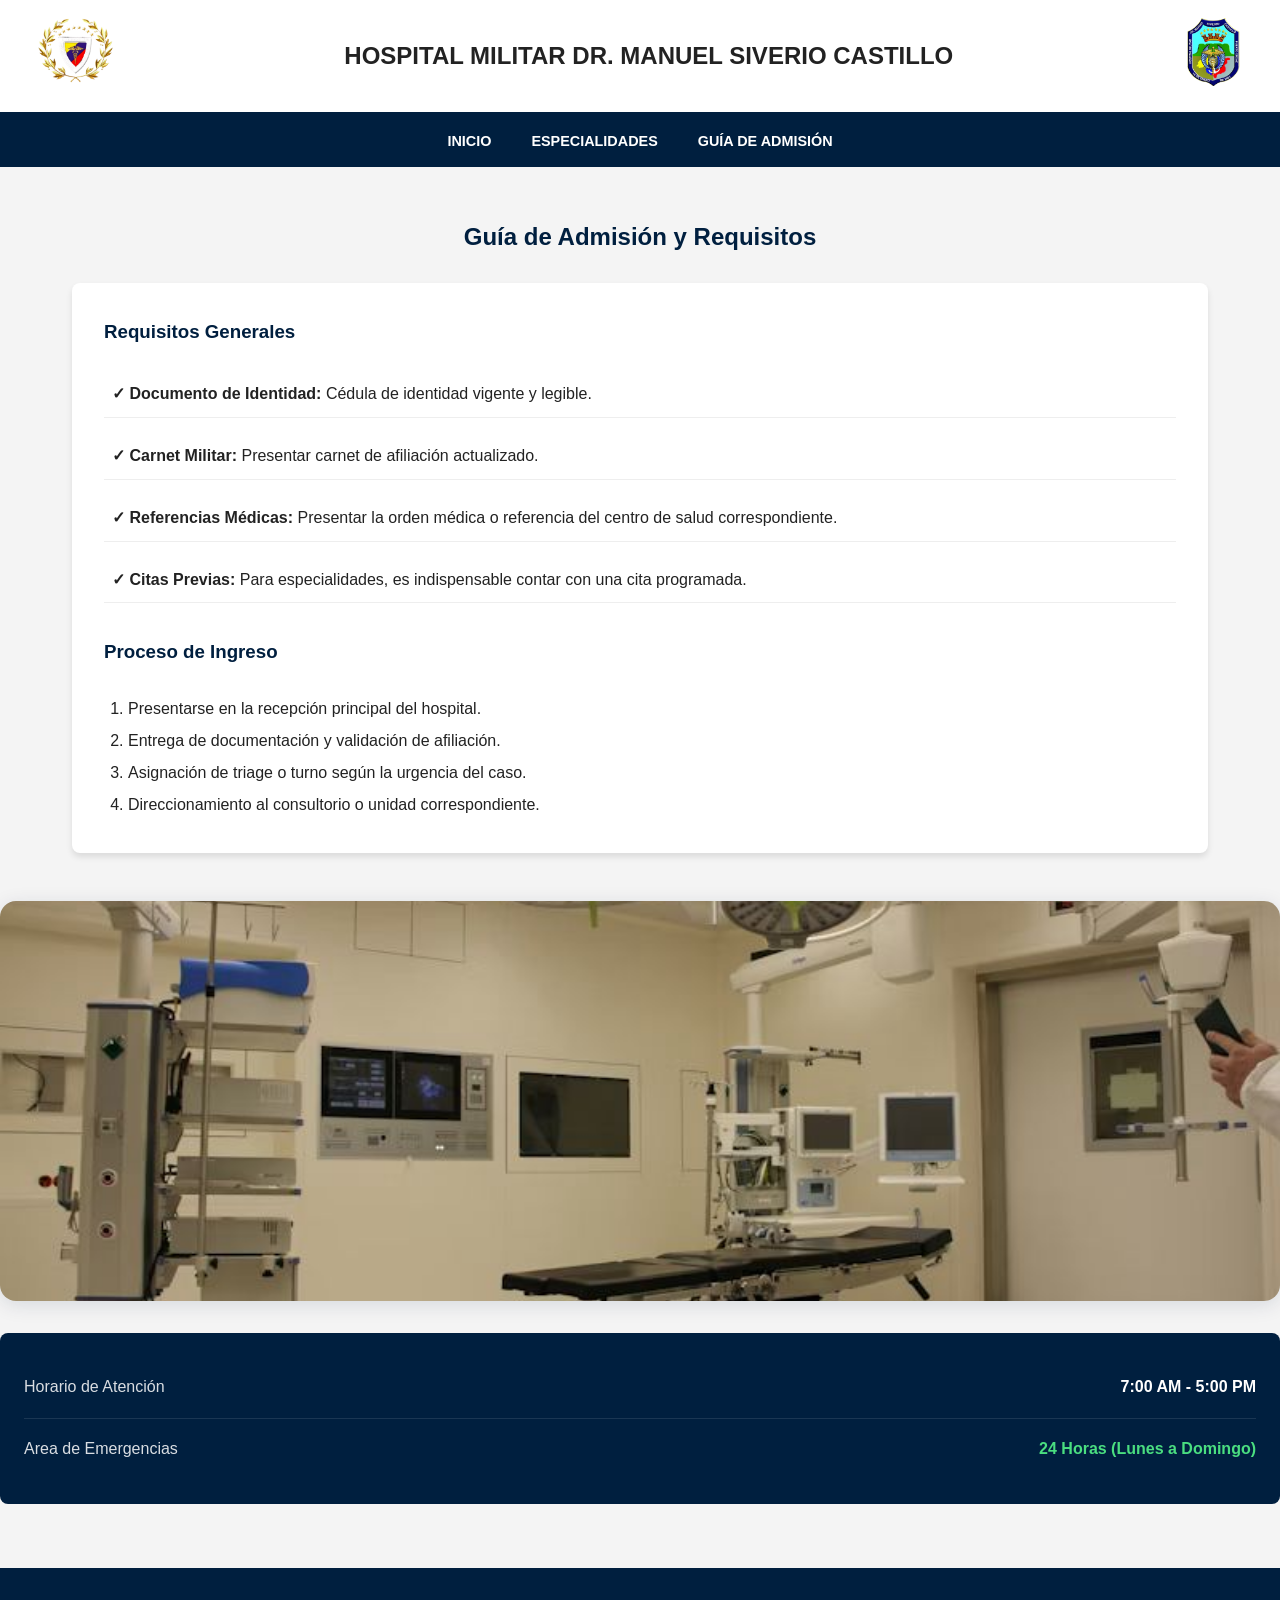
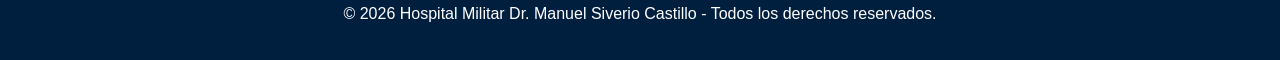
<file: hospital-militar/guia-admision.html>
<!DOCTYPE html>
<html lang="es">
<head>
    <meta charset="UTF-8">
    <meta name="viewport" content="width=device-width, initial-scale=1.0">
    <title>Guía de Admisión - Hospital Militar</title>
    <link rel="stylesheet" href="css/styles.css">
</head>
<body>
    <header>
        <div class="logo-container">
            <img src="img/logo-direccion.png" alt="Logo Dirección">
        </div>
        <h1 style="font-size: 1.5rem;">HOSPITAL MILITAR DR. MANUEL SIVERIO CASTILLO</h1>
        <div class="logo-container">
            <img src="img/logo-hospital.png" alt="Logo Hospital">
        </div>
    </header>

    <nav>
        <a href="index.html">Inicio</a>
        <a href="especialidades.html">Especialidades</a>
        <a href="guia-admision.html">Guía de Admisión</a>
    </nav>

    <div class="container">
        <h2 style="color: var(--azul-marino); margin-bottom: 1.5rem; text-align: center;">Guía de Admisión y Requisitos</h2>

        <div style="background: white; padding: 2rem; border-radius: 8px; box-shadow: 0 4px 6px rgba(0,0,0,0.1);">
            <h3 style="color: var(--azul-marino); border-bottom: 2px solid var(--dorado); padding-bottom: 0.5rem; margin-bottom: 1rem;">Requisitos Generales</h3>
            <ul style="list-style: none; padding-left: 0;">
                <li style="margin-bottom: 1rem; padding: 0.5rem; border-bottom: 1px solid #eee;">
                    <strong>✓ Documento de Identidad:</strong> Cédula de identidad vigente y legible.
                </li>
                <li style="margin-bottom: 1rem; padding: 0.5rem; border-bottom: 1px solid #eee;">
                    <strong>✓ Carnet Militar:</strong> Presentar carnet de afiliación actualizado.
                </li>
                <li style="margin-bottom: 1rem; padding: 0.5rem; border-bottom: 1px solid #eee;">
                    <strong>✓ Referencias Médicas:</strong> Presentar la orden médica o referencia del centro de salud correspondiente.
                </li>
                <li style="margin-bottom: 1rem; padding: 0.5rem; border-bottom: 1px solid #eee;">
                    <strong>✓ Citas Previas:</strong> Para especialidades, es indispensable contar con una cita programada.
                </li>
            </ul>

            <h3 style="color: var(--azul-marino); border-bottom: 2px solid var(--dorado); padding-bottom: 0.5rem; margin-top: 2rem; margin-bottom: 1rem;">Proceso de Ingreso</h3>
            <ol style="margin-left: 1.5rem; line-height: 2;">
                <li>Presentarse en la recepción principal del hospital.</li>
                <li>Entrega de documentación y validación de afiliación.</li>
                <li>Asignación de triage o turno según la urgencia del caso.</li>
                <li>Direccionamiento al consultorio o unidad correspondiente.</li>
            </ol>
        </div>
    </div>
    <div style="margin-bottom:2rem;border-radius:16px;overflow:hidden;box-shadow:0 4px 20px rgba(0,31,63,0.12)">
        <img src="./img/quirofano.jpg" style="width:100%;height:400px;object-fit:cover;display:block">
    </div>
    <div style="background: #001f3f; color: white; padding: 1.5rem; border-radius: 8px; margin-top: 2rem; margin-bottom: 2rem;">
        <div style="display:flex; justify-content:space-between; padding:1rem 0; border-bottom: 1px solid rgba(255,255,255,0.1);">
            <span style="color:rgba(255,255,255,0.85)">Horario de Atención</span>
            <span style="color:#fff;font-weight:700">7:00 AM - 5:00 PM</span>
        </div>
        <div style="padding:1rem 0;display:flex;justify-content:space-between">
            <span style="color:rgba(255,255,255,0.85)">Area de Emergencias</span>
            <span style="color:#4ade80;font-weight:700">24 Horas (Lunes a Domingo)</span>
        </div>
    </div>

    <footer>
        <p>&copy; 2026 Hospital Militar Dr. Manuel Siverio Castillo - Todos los derechos reservados.</p>
    </footer>
</body>
</html>
</file>
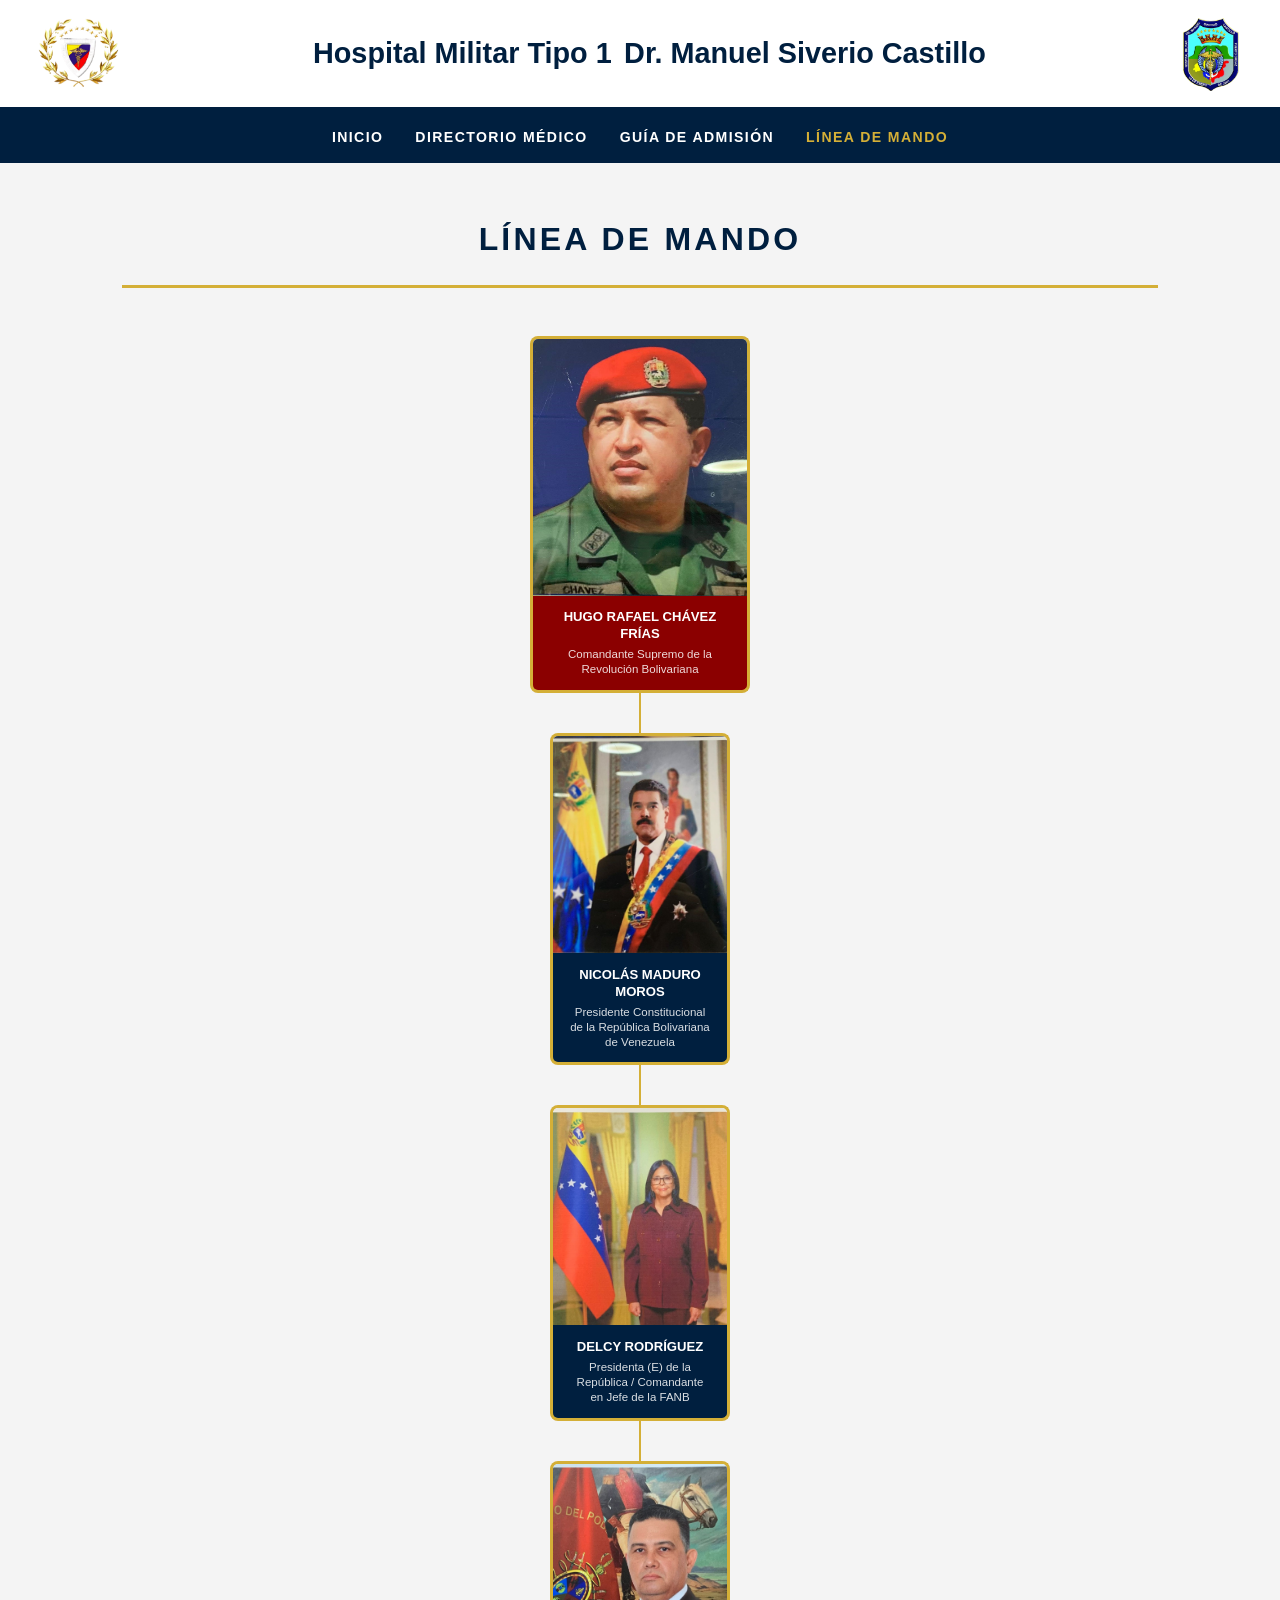
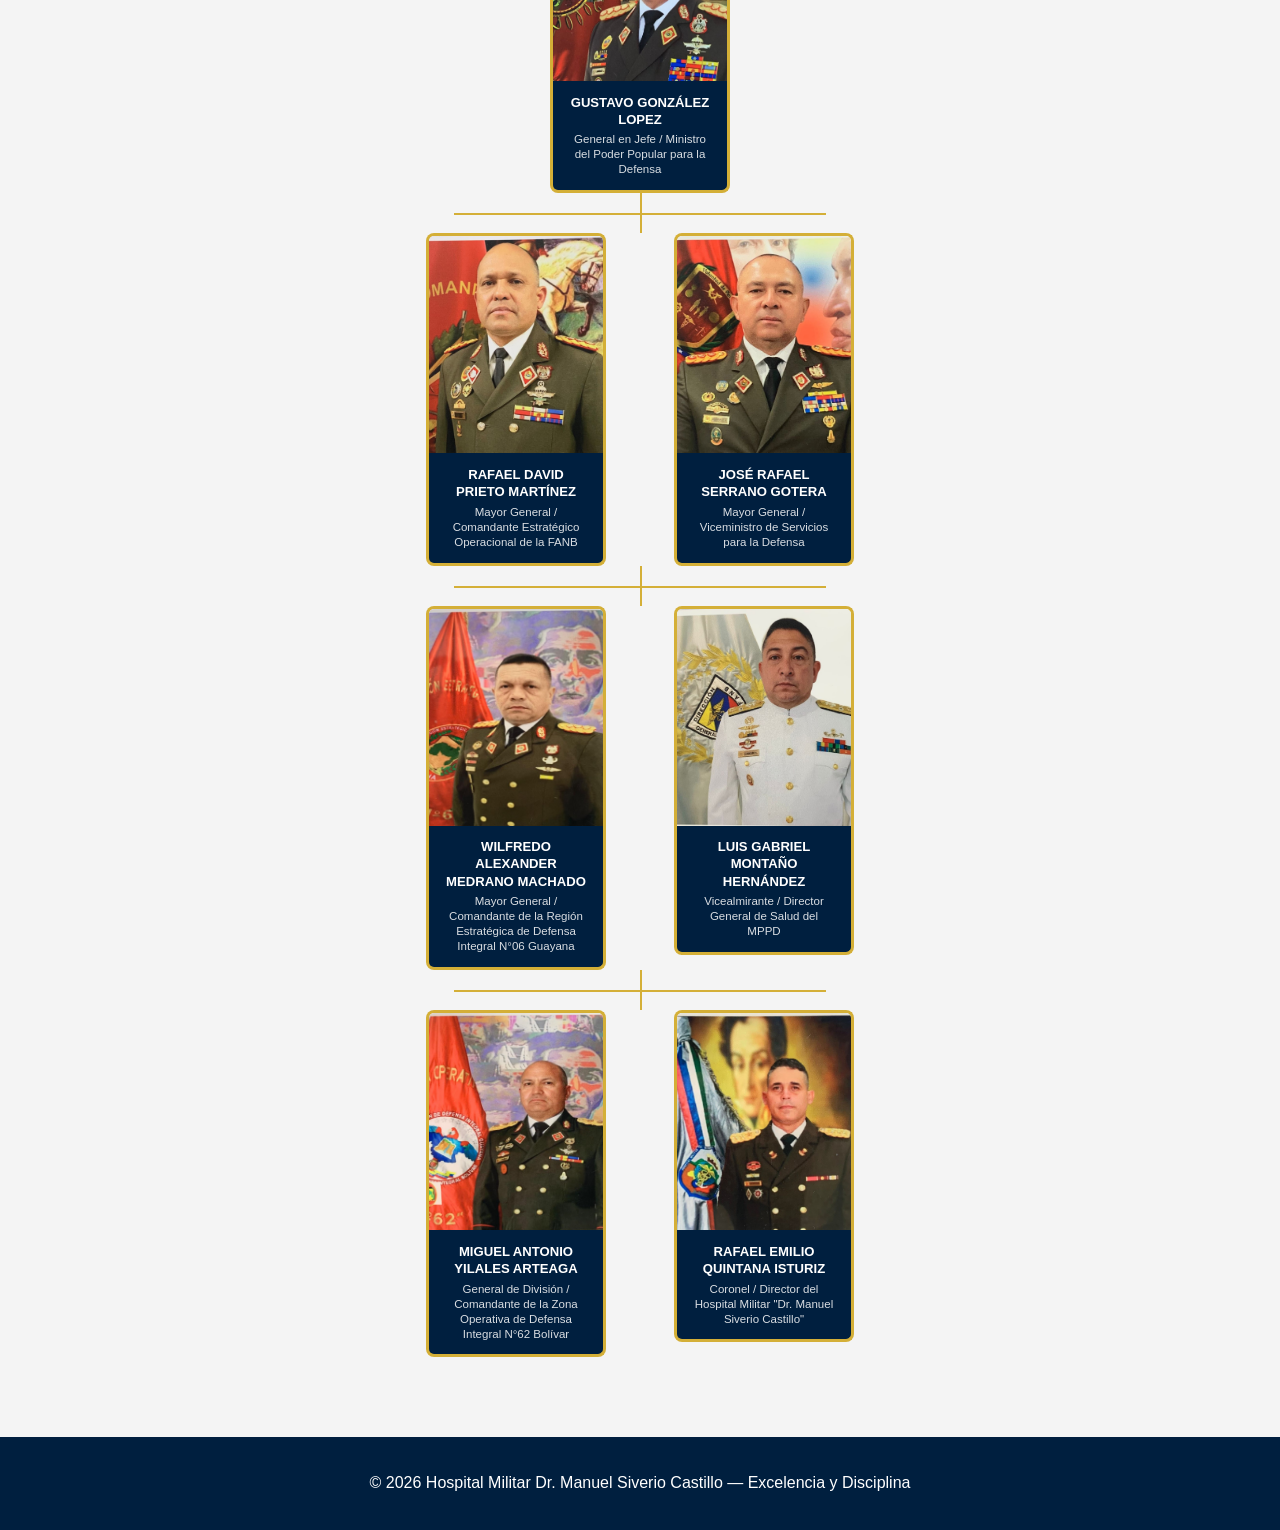
<file: hospital-militar/linea-mando.html>
<!DOCTYPE html>
<html lang="es">
<head>
  <meta charset="UTF-8">
  <meta name="viewport" content="width=device-width, initial-scale=1.0">
  <title>Línea de Mando - Hospital Militar Dr. Manuel Siverio Castillo</title>
  <link rel="stylesheet" href="./css/styles.css">
  <style>
    .mando-container {
      max-width: 1100px;
      margin: 0 auto;
      padding: 3rem 2rem;
    }
    .mando-titulo {
      text-align: center;
      font-size: 2rem;
      color: #001f3f;
      margin-bottom: 3rem;
      font-weight: 700;
      letter-spacing: 0.1em;
      border-bottom: 3px solid #d4af37;
      padding-bottom: 1rem;
    }
    .nivel {
      display: flex;
      justify-content: center;
      align-items: flex-start;
      gap: 3rem;
      margin-bottom: 0;
      position: relative;
    }
    .nivel-single {
      display: flex;
      justify-content: center;
    }
    .conector {
      display: flex;
      justify-content: center;
      height: 40px;
    }
    .conector::before {
      content: '';
      display: block;
      width: 2px;
      height: 100%;
      background-color: #d4af37;
    }
    .conector-doble {
      display: flex;
      justify-content: center;
      height: 40px;
      position: relative;
      width: 60%;
      margin: 0 auto;
    }
    .conector-doble::before {
      content: '';
      position: absolute;
      top: 0;
      left: 50%;
      width: 2px;
      height: 100%;
      background-color: #d4af37;
    }
    .conector-doble::after {
      content: '';
      position: absolute;
      top: 50%;
      left: 20%;
      right: 20%;
      height: 2px;
      background-color: #d4af37;
    }
    .persona {
      display: flex;
      flex-direction: column;
      align-items: center;
      width: 200px;
    }
    .persona img {
      width: 180px;
      height: 220px;
      object-fit: cover;
      border-radius: 8px 8px 0 0;
      border: 3px solid #d4af37;
      border-bottom: none;
      display: block;
    }
    .persona-info {
      background-color: #001f3f;
      color: #fff;
      padding: 0.8rem 1rem;
      text-align: center;
      border-radius: 0 0 8px 8px;
      width: 180px;
      border: 3px solid #d4af37;
      border-top: none;
    }
    .persona-nombre {
      font-weight: 700;
      font-size: 0.82rem;
      margin-bottom: 0.3rem;
      line-height: 1.3;
    }
    .persona-cargo {
      font-size: 0.72rem;
      opacity: 0.85;
      line-height: 1.3;
    }
    .persona-supremo img {
      width: 220px;
      height: 260px;
    }
    .persona-supremo .persona-info {
      width: 220px;
      background-color: #8B0000;
      border-color: #d4af37;
    }
  </style>
</head>
<body>

  <header style="background:#fff;padding:1rem 2rem;display:flex;justify-content:space-between;align-items:center;border-bottom:5px solid #001f3f;box-shadow:0 2px 10px rgba(0,0,0,0.1)">
    <img src="./img/logo-direccion.png" style="height:75px;width:auto;object-fit:contain;">
    <div style="text-align:center">
      <h2 style="color:#001f3f;font-size:1.8rem;font-weight:700;display:inline">Hospital Militar Tipo 1</h2>
      <span style="color:#001f3f;font-size:1.8rem;font-weight:700;margin-left:0.5rem"> Dr. Manuel Siverio Castillo</span>
    </div>
    <img src="./img/logo-hospital.png" style="height:75px;width:auto;object-fit:contain;">
  </header>

  <nav style="background:#001f3f;padding:0.8rem 2rem;display:flex;justify-content:center;gap:2rem">
    <a href="./index.html" style="color:#fff;text-decoration:none;font-weight:600;font-size:0.88rem;text-transform:uppercase;letter-spacing:0.1em">Inicio</a>
    <a href="./especialidades.html" style="color:#fff;text-decoration:none;font-weight:600;font-size:0.88rem;text-transform:uppercase;letter-spacing:0.1em">Directorio Médico</a>
    <a href="./guia-admision.html" style="color:#fff;text-decoration:none;font-weight:600;font-size:0.88rem;text-transform:uppercase;letter-spacing:0.1em">Guía de Admisión</a>
    <a href="./linea-mando.html" style="color:#d4af37;text-decoration:none;font-weight:600;font-size:0.88rem;text-transform:uppercase;letter-spacing:0.1em">Línea de Mando</a>
  </nav>

  <div class="mando-container">
    <h2 class="mando-titulo">LÍNEA DE MANDO</h2>

    <!-- NIVEL 1: Chávez -->
    <div class="nivel-single">
      <div class="persona persona-supremo">
        <img src="./img/chavez.jpeg" alt="Hugo Chávez">
        <div class="persona-info">
          <div class="persona-nombre">HUGO RAFAEL CHÁVEZ FRÍAS</div>
          <div class="persona-cargo">Comandante Supremo de la Revolución Bolivariana</div>
        </div>
      </div>
    </div>

    <div class="conector"></div>

    <!-- NIVEL 2: Maduro -->
    <div class="nivel-single">
      <div class="persona">
        <img src="./img/maduro.jpeg" alt="Nicolás Maduro">
        <div class="persona-info">
          <div class="persona-nombre">NICOLÁS MADURO MOROS</div>
          <div class="persona-cargo">Presidente Constitucional de la República Bolivariana de Venezuela</div>
        </div>
      </div>
    </div>

    <div class="conector"></div>

    <!-- NIVEL 3: Delcy -->
    <div class="nivel-single">
      <div class="persona">
        <img src="./img/delcy.jpeg" alt="Delcy Rodríguez">
        <div class="persona-info">
          <div class="persona-nombre">DELCY RODRÍGUEZ</div>
          <div class="persona-cargo">Presidenta (E) de la República / Comandante en Jefe de la FANB</div>
        </div>
      </div>
    </div>

    <div class="conector"></div>

    <!-- NIVEL 4: González López -->
    <div class="nivel-single">
      <div class="persona">
        <img src="./img/gonzalez-lopez.jpeg" alt="Gustavo González López">
        <div class="persona-info">
          <div class="persona-nombre">GUSTAVO GONZÁLEZ LOPEZ</div>
          <div class="persona-cargo">General en Jefe / Ministro del Poder Popular para la Defensa</div>
        </div>
      </div>
    </div>

    <div class="conector-doble"></div>

    <!-- NIVEL 5: Prieto y Serrano -->
    <div class="nivel">
      <div class="persona">
        <img src="./img/prieto-martinez.jpeg" alt="Rafael Prieto Martínez">
        <div class="persona-info">
          <div class="persona-nombre">RAFAEL DAVID PRIETO MARTÍNEZ</div>
          <div class="persona-cargo">Mayor General / Comandante Estratégico Operacional de la FANB</div>
        </div>
      </div>
      <div class="persona">
        <img src="./img/serrano-gotera.jpeg" alt="José Serrano Gotera">
        <div class="persona-info">
          <div class="persona-nombre">JOSÉ RAFAEL SERRANO GOTERA</div>
          <div class="persona-cargo">Mayor General / Viceministro de Servicios para la Defensa</div>
        </div>
      </div>
    </div>

    <div class="conector-doble"></div>

    <!-- NIVEL 6: Medrano y Montaño -->
    <div class="nivel">
      <div class="persona">
        <img src="./img/medrano-machado.jpeg" alt="Wilfredo Medrano Machado">
        <div class="persona-info">
          <div class="persona-nombre">WILFREDO ALEXANDER MEDRANO MACHADO</div>
          <div class="persona-cargo">Mayor General / Comandante de la Región Estratégica de Defensa Integral N°06 Guayana</div>
        </div>
      </div>
      <div class="persona">
        <img src="./img/montano-hernandez.jpeg" alt="Luis Montaño Hernández">
        <div class="persona-info">
          <div class="persona-nombre">LUIS GABRIEL MONTAÑO HERNÁNDEZ</div>
          <div class="persona-cargo">Vicealmirante / Director General de Salud del MPPD</div>
        </div>
      </div>
    </div>

    <div class="conector-doble"></div>

    <!-- NIVEL 7: Yilales y Quintana -->
    <div class="nivel">
      <div class="persona">
        <img src="./img/yilales-arteaga.jpeg" alt="Miguel Yilales Arteaga">
        <div class="persona-info">
          <div class="persona-nombre">MIGUEL ANTONIO YILALES ARTEAGA</div>
          <div class="persona-cargo">General de División / Comandante de la Zona Operativa de Defensa Integral N°62 Bolívar</div>
        </div>
      </div>
      <div class="persona">
        <img src="./img/quintana-isturiz.jpeg" alt="Rafael Quintana Isturiz">
        <div class="persona-info">
          <div class="persona-nombre">RAFAEL EMILIO QUINTANA ISTURIZ</div>
          <div class="persona-cargo">Coronel / Director del Hospital Militar "Dr. Manuel Siverio Castillo"</div>
        </div>
      </div>
    </div>

  </div>

  <footer style="background:#001f3f;color:#fff;text-align:center;padding:2rem;margin-top:2rem">
    <p>© 2026 Hospital Militar Dr. Manuel Siverio Castillo — Excelencia y Disciplina</p>
  </footer>

</body>
</html>
</file>
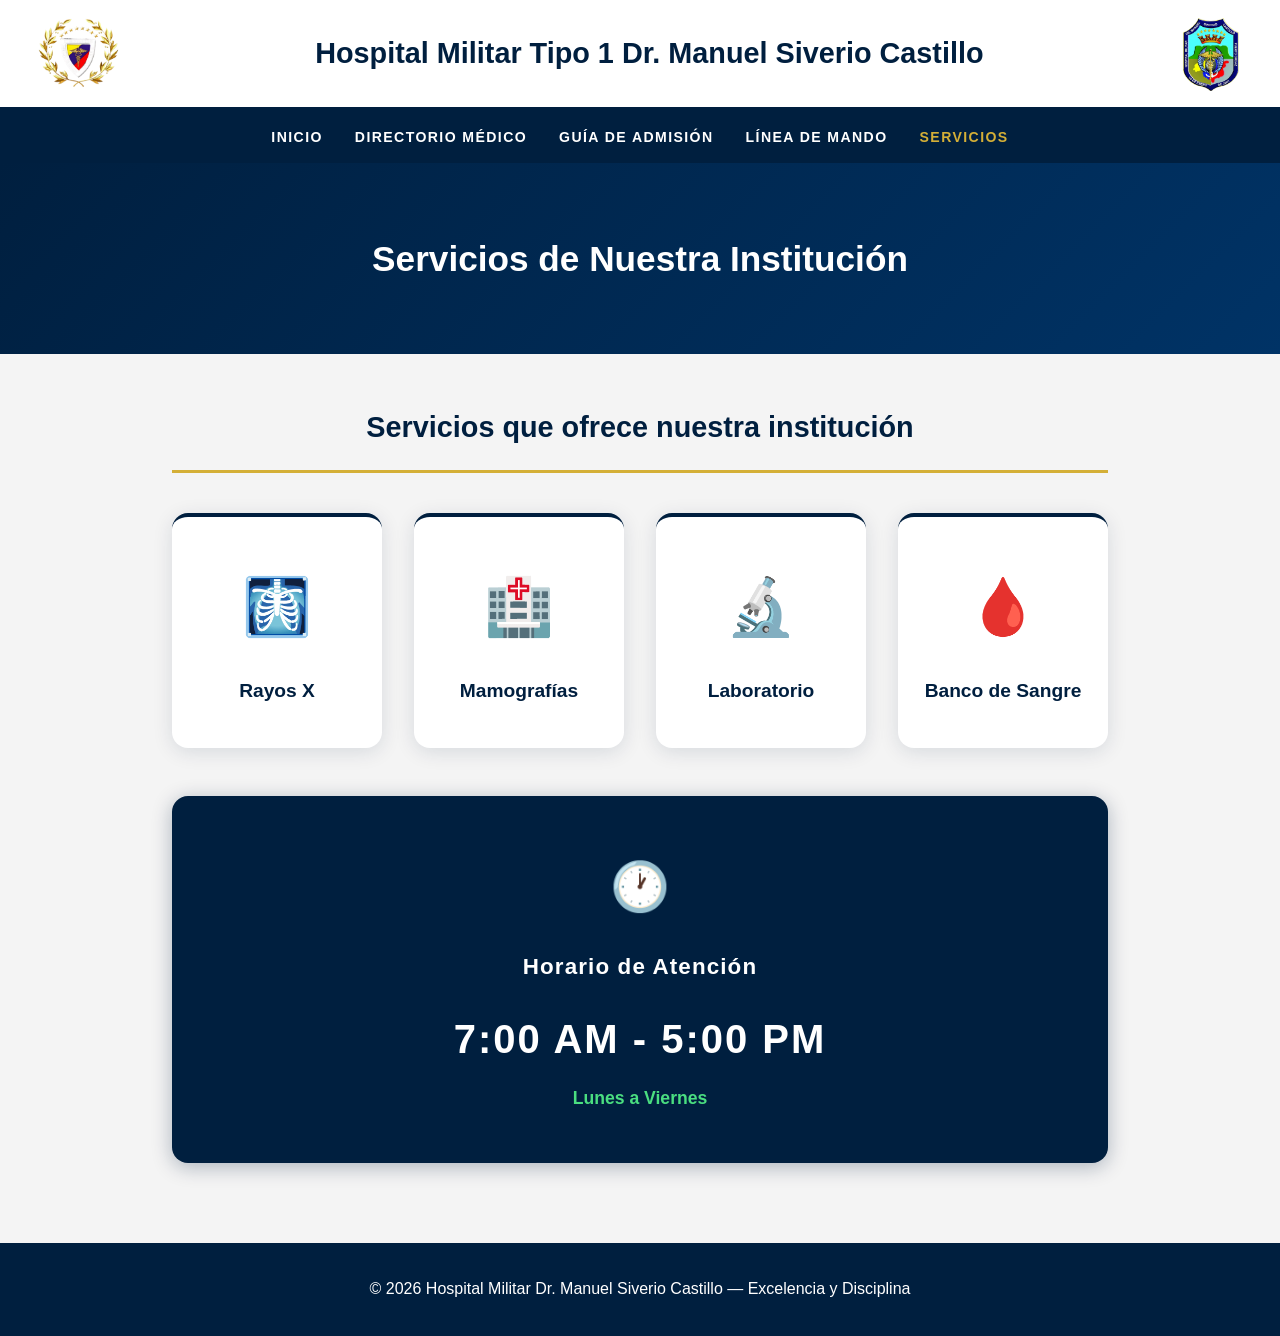
<file: hospital-militar/servicios.html>
<!DOCTYPE html>
<html lang="es">
<head>
  <meta charset="UTF-8">
  <meta name="viewport" content="width=device-width, initial-scale=1.0">
  <title>Servicios - Hospital Militar Dr. Manuel Siverio Castillo</title>
  <link rel="stylesheet" href="./css/styles.css">
  <style>
    .servicios-container {
      max-width: 1000px;
      margin: 0 auto;
      padding: 3rem 2rem;
    }
    .servicios-titulo {
      text-align: center;
      font-size: 1.8rem;
      color: #001f3f;
      margin-bottom: 2.5rem;
      font-weight: 700;
      padding-bottom: 1rem;
      border-bottom: 3px solid #d4af37;
    }
    .servicios-grid {
      display: grid;
      grid-template-columns: repeat(auto-fit, minmax(200px, 1fr));
      gap: 2rem;
      margin-bottom: 3rem;
    }
    .servicio-card {
      background: #fff;
      border-radius: 16px;
      padding: 2.5rem 1.5rem;
      text-align: center;
      box-shadow: 0 4px 20px rgba(0,31,63,0.12);
      border-top: 4px solid #001f3f;
      transition: transform 0.3s;
    }
    .servicio-card:hover {
      transform: translateY(-8px);
    }
    .servicio-icono {
      font-size: 3.5rem;
      margin-bottom: 1rem;
      display: block;
    }
    .servicio-nombre {
      font-size: 1.2rem;
      font-weight: 700;
      color: #001f3f;
    }
    .horario-box {
      background: #001f3f;
      border-radius: 16px;
      padding: 3rem 2rem;
      text-align: center;
      color: #fff;
      box-shadow: 0 4px 20px rgba(0,31,63,0.3);
    }
    .horario-icono {
      font-size: 3rem;
      margin-bottom: 1rem;
      display: block;
    }
    .horario-titulo {
      font-size: 1.4rem;
      font-weight: 700;
      margin-bottom: 1rem;
      letter-spacing: 0.05em;
    }
    .horario-tiempo {
      font-size: 2.5rem;
      font-weight: 700;
      margin-bottom: 0.5rem;
      letter-spacing: 0.05em;
    }
    .horario-dias {
      font-size: 1.1rem;
      color: #4ade80;
      font-weight: 600;
    }
  </style>
</head>
<body>

  <header style="background:#fff;padding:1rem 2rem;display:flex;justify-content:space-between;align-items:center;border-bottom:5px solid #001f3f;box-shadow:0 2px 10px rgba(0,0,0,0.1)">
    <img src="./img/logo-direccion.png" style="height:75px;width:auto;object-fit:contain;">
    <div style="text-align:center">
      <h2 style="color:#001f3f;font-size:1.8rem;font-weight:700;">Hospital Militar Tipo 1 Dr. Manuel Siverio Castillo</h2>
    </div>
    <img src="./img/logo-hospital.png" style="height:75px;width:auto;object-fit:contain;">
  </header>

  <nav style="background:#001f3f;padding:0.8rem 2rem;display:flex;justify-content:center;gap:2rem;flex-wrap:wrap">
    <a href="./index.html" style="color:#fff;text-decoration:none;font-weight:600;font-size:0.88rem;text-transform:uppercase;letter-spacing:0.1em">Inicio</a>
    <a href="./especialidades.html" style="color:#fff;text-decoration:none;font-weight:600;font-size:0.88rem;text-transform:uppercase;letter-spacing:0.1em">Directorio Médico</a>
    <a href="./guia-admision.html" style="color:#fff;text-decoration:none;font-weight:600;font-size:0.88rem;text-transform:uppercase;letter-spacing:0.1em">Guía de Admisión</a>
    <a href="./linea-mando.html" style="color:#fff;text-decoration:none;font-weight:600;font-size:0.88rem;text-transform:uppercase;letter-spacing:0.1em">Línea de Mando</a>
    <a href="./servicios.html" style="color:#d4af37;text-decoration:none;font-weight:600;font-size:0.88rem;text-transform:uppercase;letter-spacing:0.1em">Servicios</a>
  </nav>

  <section style="text-align:center;padding:4rem 2rem;background:linear-gradient(135deg,#001f3f,#003366);color:#fff">
    <h1 style="font-size:2.2rem;font-weight:700;">Servicios de Nuestra Institución</h1>
  </section>

  <div class="servicios-container">

    <h2 class="servicios-titulo">Servicios que ofrece nuestra institución</h2>

    <div class="servicios-grid">
      <div class="servicio-card">
        <span class="servicio-icono">🩻</span>
        <div class="servicio-nombre">Rayos X</div>
      </div>
      <div class="servicio-card">
        <span class="servicio-icono">🏥</span>
        <div class="servicio-nombre">Mamografías</div>
      </div>
      <div class="servicio-card">
        <span class="servicio-icono">🔬</span>
        <div class="servicio-nombre">Laboratorio</div>
      </div>
      <div class="servicio-card">
        <span class="servicio-icono">🩸</span>
        <div class="servicio-nombre">Banco de Sangre</div>
      </div>
    </div>

    <div class="horario-box">
      <span class="horario-icono">🕐</span>
      <div class="horario-titulo">Horario de Atención</div>
      <div class="horario-tiempo">7:00 AM - 5:00 PM</div>
      <div class="horario-dias">Lunes a Viernes</div>
    </div>

  </div>

  <footer style="background:#001f3f;color:#fff;text-align:center;padding:2rem;margin-top:2rem">
    <p>© 2026 Hospital Militar Dr. Manuel Siverio Castillo — Excelencia y Disciplina</p>
  </footer>

</body>
</html>
</file>
<file: hospital-militar/css/styles.css>
:root {
  --azul-marino: #001f3f;
  --blanco: #ffffff;
  --gris-fondo: #f4f4f4;
  --gris-borde: #d1d9e0;
  --texto-principal: #222222;
  --texto-secundario: #555555;
  --sombra: 0 4px 15px rgba(0, 31, 63, 0.1);
}

* {
  box-sizing: border-box;
  margin: 0;
  padding: 0;
}

body {
  font-family: 'Segoe UI', Roboto, Arial, sans-serif;
  background-color: var(--gris-fondo);
  color: var(--texto-principal);
  line-height: 1.8;
}

header {
  background-color: var(--blanco);
  padding: 1rem 2rem;
  display: flex;
  justify-content: space-between;
  align-items: center;
  border-bottom: 4px solid var(--azul-marino);
  box-shadow: var(--sombra);
}

.logo-container img {
  height: 70px;
  width: auto;
}

nav {
  background-color: var(--azul-marino);
  padding: 0.8rem 2rem;
  display: flex;
  justify-content: center;
  gap: 2.5rem;
}

nav a {
  color: var(--blanco);
  text-decoration: none;
  font-weight: 600;
  font-size: 0.9rem;
  text-transform: uppercase;
  transition: opacity 0.3s;
}

nav a:hover {
  opacity: 0.7;
}

.container {
  max-width: 1200px;
  margin: 0 auto;
  padding: 3rem 2rem;
}

.hero {
  text-align: center;
  padding: 4rem 2rem;
  background-color: var(--blanco);
  margin-bottom: 3rem;
  border-bottom: 1px solid var(--gris-borde);
}

.hero h1 {
  color: var(--azul-marino);
  font-size: 2.8rem;
  margin-bottom: 1rem;
}

.hero p {
  color: var(--texto-secundario);
  font-size: 1.2rem;
  max-width: 800px;
  margin: 0 auto;
}

.section-historia {
  display: flex;
  gap: 4rem;
  align-items: flex-start;
  background: var(--blanco);
  padding: 3rem;
  border-radius: 15px;
  box-shadow: var(--sombra);
}

.historia-text {
  flex: 2;
}

.historia-text h2 {
  color: var(--azul-marino);
  font-size: 2.2rem;
  margin-bottom: 1.5rem;
  border-bottom: 3px solid var(--azul-marino);
  display: inline-block;
}

.historia-text p {
  margin-bottom: 1.5rem;
  text-align: justify;
}

.historia-img {
  flex: 1;
  text-align: center;
}

.historia-img img {
  width: 100%;
  max-width: 400px;
  border-radius: 12px;
  border: 8px solid var(--gris-fondo);
  box-shadow: var(--sombra);
}

.btn-container {
  text-align: center;
  margin: 4rem 0;
}

.btn-principal {
  background-color: var(--azul-marino);
  color: var(--blanco);
  padding: 1.2rem 3rem;
  text-decoration: none;
  font-weight: bold;
  border-radius: 8px;
  transition: all 0.3s;
  display: inline-block;
  border: none;
  cursor: pointer;
  font-size: 1.2rem;
  box-shadow: 0 4px 10px rgba(0,31,63,0.3);
}

.btn-principal:hover {
  background-color: #003366;
  transform: translateY(-3px);
}

.filter-box {
  background: var(--blanco);
  padding: 2.5rem;
  border-radius: 15px;
  text-align: center;
  box-shadow: var(--sombra);
  margin-bottom: 3rem;
}

#especialidadSelect {
  padding: 1rem;
  font-size: 1.1rem;
  width: 350px;
  border: 1px solid var(--gris-borde);
  border-radius: 8px;
  margin-right: 1rem;
  outline: none;
}

#resultadoGrid {
  display: grid;
  grid-template-columns: repeat(auto-fill, minmax(300px, 1fr));
  gap: 2rem;
}

.doctor-card {
  background: var(--blanco);
  padding: 2rem;
  border-radius: 12px;
  text-align: center;
  border: 1px solid var(--gris-borde);
  box-shadow: var(--sombra);
  transition: all 0.3s ease;
}

.doctor-card:hover {
  transform: translateY(-10px);
  border-color: var(--azul-marino);
}

.doctor-card h3 {
  color: var(--azul-marino);
  margin-bottom: 0.8rem;
  font-size: 1.3rem;
}

.doctor-card .esp {
  color: var(--texto-secundario);
  font-weight: 700;
  font-size: 0.95rem;
  text-transform: uppercase;
  margin-bottom: 1rem;
  display: block;
}

.doctor-card .horario {
  font-size: 0.9rem;
  color: #444;
  background: var(--gris-fondo);
  padding: 0.6rem 1rem;
  border-radius: 8px;
  display: block;
  border-left: 4px solid var(--azul-marino);
}

footer {
  background-color: var(--azul-marino);
  color: var(--blanco);
  text-align: center;
  padding: 2rem;
  margin-top: 4rem;
}
header img { mix-blend-mode: multiply; background: transparent; }

@media (max-width: 768px) {
  .section-historia {
    flex-direction: column;
    gap: 1.5rem;
  }
  .historia-img img {
    max-width: 100%;
    height: 250px;
    object-fit: cover;
  }
  .historia-text h2 {
    font-size: 1.5rem;
  }
  .historia-text p {
    font-size: 0.9rem;
    text-align: left;
  }
  .hero h1 {
    font-size: 1.6rem;
  }
  .grid-mision-vision {
    grid-template-columns: 1fr !important;
  }
  .grid-valores {
    grid-template-columns: repeat(2, 1fr) !important;
  }
  .grid-directores {
    grid-template-columns: repeat(2, 1fr) !important;
  }
}
</file>
